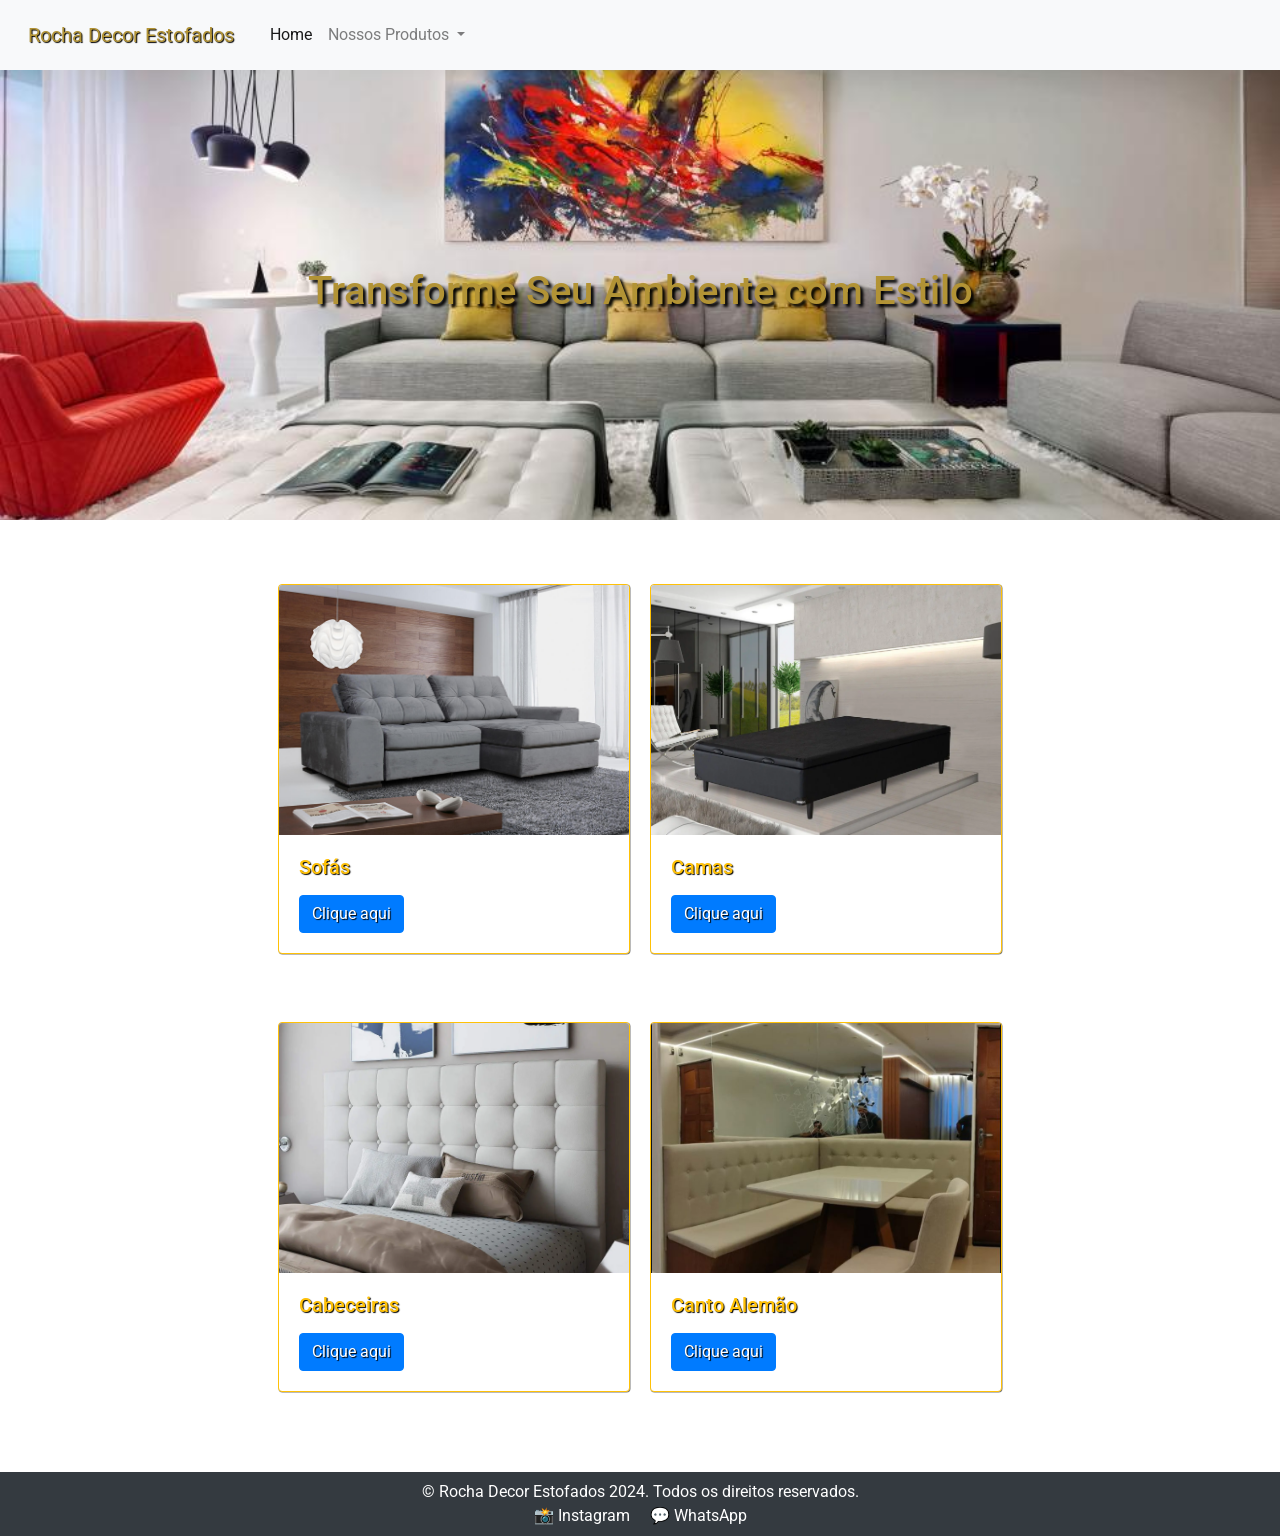
<file: index.html>
<!DOCTYPE html>
<html lang="en">
<head>
    <meta charset="UTF-8">
    <meta name="viewport" content="width=device-width, initial-scale=1.0">
    <title>Rocha Decor</title>
    <link href="https://fonts.googleapis.com/css2?family=Roboto:wght@400;700&display=swap" rel="stylesheet">
    <link rel="stylesheet" href="https://cdnjs.cloudflare.com/ajax/libs/font-awesome/6.0.0-beta3/css/all.min.css">
    <link rel="stylesheet" href="estilo/style1.css">
    <link rel="stylesheet" href="https://stackpath.bootstrapcdn.com/bootstrap/4.1.3/css/bootstrap.min.css" integrity="sha384-MCw98/SFnGE8fJT3GXwEOngsV7Zt27NXFoaoApmYm81iuXoPkFOJwJ8ERdknLPMO" crossorigin="anonymous">
    <link rel="shortcut icon" href="imagens/logo.jpg" type="image/x-icon">
</head>
<body>
    <nav class="navbar navbar-expand-lg navbar-light bg-light">
        <a class="navbar-brand" href="index.html" id="tituloo">Rocha Decor Estofados</a>
        <button class="navbar-toggler" type="button" data-toggle="collapse" data-target="#conteudoNavbarSuportado" aria-controls="conteudoNavbarSuportado" aria-expanded="false" aria-label="Alterna navegação">
        <span class="navbar-toggler-icon"></span>
        </button>
        <div class="collapse navbar-collapse" id="conteudoNavbarSuportado">
        <ul class="navbar-nav mr-auto">
            <li class="nav-item active">
            <a class="nav-link" href="index.html">Home <span class="sr-only">(página atual)</span></a>
            </li>
            <li class="nav-item dropdown">
            <a class="nav-link dropdown-toggle" href="#" id="navbarDropdown" role="button" data-toggle="dropdown" aria-haspopup="true" aria-expanded="false">
                Nossos Produtos
            </a>
            <div class="dropdown-menu" aria-labelledby="navbarDropdown">
                <a class="dropdown-item" href="paginasofa.html">Sofás</a>
                <a class="dropdown-item" href="paginacama.html">Camas</a>
                <a class="dropdown-item" href="paginacabececeira.html">Cabeceiras</a>
                <!--<a class="dropdown-item" href="cortinas.html">Cortinas</a> 
                <a class="dropdown-item" href="contato.html">Contato</a>
                <a class="dropdown-item" href="sobre.html">Sobre a Empresa</a>
                -->
                <a class="dropdown-item" href="paginacantoalemao.html">Canto Alemão</a>
                <div class="dropdown-divider"></div>
                <a class="dropdown-item" href="https://w.app/x1gLW2" target="_blank">WhatSapp</a>
                <a class="dropdown-item" href="https://www.instagram.com/rocha_decor_estofados?utm_source=ig_web_button_share_sheet&igsh=ZDNlZDc0MzIxNw==" target="_blank">Instagram</a>
            </div>
            </ul>
        </form>
    </div>
    </nav>

    <div class="hero" id="hero">
        <h2>Transforme Seu Ambiente com Estilo</h2>
    </div>

    <section id="products" class="products">
        

        <!--card 1-->
        <div class="d-flex flex-wrap justify-content-center align-items-center my-3" style="gap: 20px;">
                <div class="card border-warning text-warning" style="width: 22rem;">
                <img class="card-img-top" src="imagens/retratil1.jpg" alt="Imagem de capa do card">
                <div class="card-body">
                <h5 class="card-title">Sofás</h5>
                <p class="card-text"></p>
                <a href="paginasofa.html" class="btn btn-primary">Clique aqui</a>
            </div>
            </div>

            <!--card 2-->
            <div class="d-flex flex-wrap justify-content-center align-items-center my-3" style="gap: 20px;">
                <div class="card border-warning text-warning" style="width: 22rem;">
                    <img class="card-img-top" src="imagens/cama.webp" alt="Imagem de capa do card">
                    <div class="card-body">
                    <h5 class="card-title">Camas</h5>
                    <p class="card-text"></p>
                    <a href="paginacama.html" class="btn btn-primary">Clique aqui</a>
                    </div>
                </div>
                </div>

            <!--card 3-->
            <div class="d-flex flex-wrap justify-content-center align-items-center my-3" style="gap: 20px;">
                <div class="card border-warning text-warning" style="width: 22rem;">
                    <img class="card-img-top" src="imagens/cabeceira.webp" alt="Imagem de capa do card">
                    <div class="card-body">
                    <h5 class="card-title">Cabeceiras</h5>
                    <p class="card-text"></p>
                    <a href="paginacabececeira.html" class="btn btn-primary">Clique aqui</a>
                    </div>
                </div>

                <!--card 4-->
            <div class="d-flex flex-wrap justify-content-center align-items-center my-3" style="gap: 20px;">
                <div class="card border-warning text-warning" style="width: 22rem;">
                    <img class="card-img-top" src="imagens/cantoalemaobranco1.jpg" alt="Imagem de capa do card">
                    <div class="card-body">
                    <h5 class="card-title">Canto Alemão</h5>
                    <p class="card-text"></p>
                    <a href="paginacantoalemao.html" class="btn btn-primary">Clique aqui</a>
                    </div>
                </div>
</section>


<footer class="bg-dark text-white text-center py-2 mt-auto">
    <p class="mb-0">© Rocha Decor Estofados 2024. Todos os direitos reservados.</p>
    <div>
      <a href="https://www.instagram.com/rocha_decor_estofados?utm_source=ig_web_button_share_sheet&igsh=ZDNlZDc0MzIxNw==" target="_blank" class="text-white mx-2">📸 Instagram</a>
      <a href="https://w.app/x1gLW2" target="_blank" class="text-white mx-2">💬 WhatsApp</a>
    </div>
  </footer>
            

                  
                  
  <script src="https://cdn.jsdelivr.net/npm/bootstrap@5.3.0-alpha1/dist/js/bootstrap.bundle.min.js"></script>         

    <script src="https://code.jquery.com/jquery-3.3.1.slim.min.js" integrity="sha384-q8i/X+965DzO0rT7abK41JStQIAqVgRVzpbzo5smXKp4YfRvH+8abtTE1Pi6jizo" crossorigin="anonymous"></script>
<script src="https://cdnjs.cloudflare.com/ajax/libs/popper.js/1.14.3/umd/popper.min.js" integrity="sha384-ZMP7rVo3mIykV+2+9J3UJ46jBk0WLaUAdn689aCwoqbBJiSnjAK/l8WvCWPIPm49" crossorigin="anonymous"></script>
<script src="https://stackpath.bootstrapcdn.com/bootstrap/4.1.3/js/bootstrap.min.js" integrity="sha384-ChfqqxuZUCnJSK3+MXmPNIyE6ZbWh2IMqE241rYiqJxyMiZ6OW/JmZQ5stwEULTy" crossorigin="anonymous"></script> 
</body>
</html>
</file>
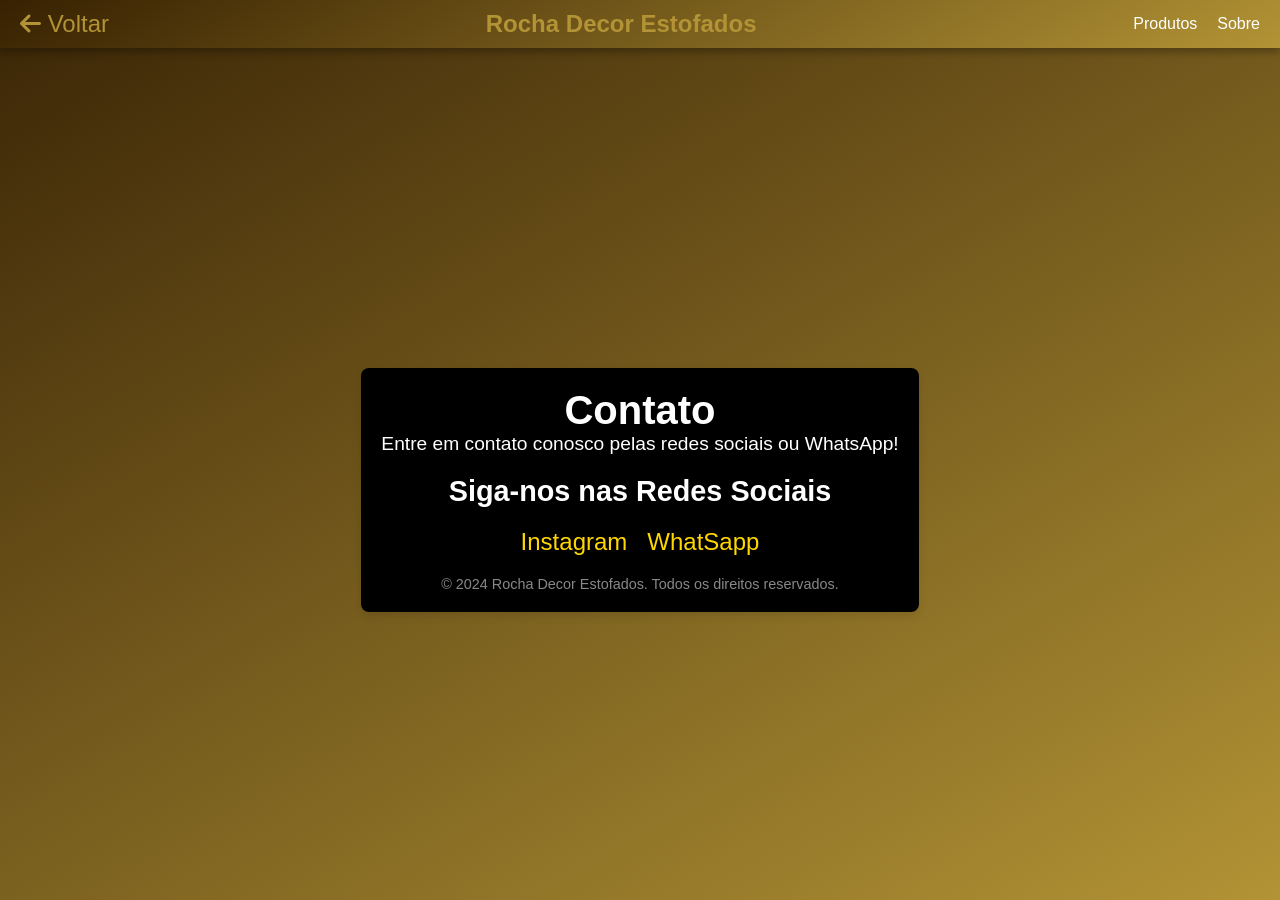
<file: contato.html>
<style> 
    * {
        margin: 0;
        padding: 0;
        box-sizing: border-box;
    }

    body {
        font-family: Arial, sans-serif;
        background: linear-gradient(150deg, #3a2506, #B29335);
        display: flex;
        justify-content: center;
        align-items: center;
        height: 100vh;
        color: #333;
    }
    header {
        background: linear-gradient(150deg, #372101, #B29335);
        color: #fff;
        padding: 10px 20px;
        display: flex;
        justify-content: space-between;
        align-items: center;
        position: fixed;
        top: 0;
        width: 100%;
        box-shadow: 0 4px 8px rgba(0, 0, 0, 0.3);
    }

    header .logo {
        font-size: 1.5rem;
        font-weight: bold;
        color:#b29335
    }

    header nav ul {
        list-style: none;
        display: flex;
        gap: 20px;
    }

    header nav ul li {
        display: inline;
    }

    header nav ul li a {
        text-decoration: none;
        color: #fff;
        font-size: 1rem;
        transition: color 0.3s;
    }

    header nav ul li a:hover {
        color: #372101; /* Cor dourada ao passar o mouse */
    }

    .container {
        max-width: 800px;
        margin: 80px auto 0; /* Espaço para o header fixo */
        background: #000000;
        padding: 20px;
        box-shadow: 0 4px 8px rgba(0, 0, 0, 0.1);
        border-radius: 8px;
    }

    .header {
        text-align: center;
        margin-bottom: 20px;
    }

    .header h1 {
        font-size: 2.5rem;
        color: #ffffff;
    }

    .header p {
        font-size: 1.2rem;
        color: #ffffff;
    }

    .content {
        text-align: center;
    }

    .content h2 {
        font-size: 1.8rem;
        margin-bottom: 10px;
        color: #ffffff;
    }

    .content p {
        margin-bottom: 15px;
        color: #ffffff;
    }

    .content .social-links {
        display: flex;
        justify-content: center;
        gap: 20px;
        margin-top: 20px;
    }

    .content .social-links a {
        text-decoration: none;
        font-size: 1.5rem;
        color: #FFD700;
        transition: transform 0.3s;
    }

    .content .social-links a:hover {
        transform: scale(1.2);
    }

    .footer {
        text-align: center;
        margin-top: 20px;
        font-size: 0.9rem;
        color: #888;
    }
</style>

<link href="https://cdnjs.cloudflare.com/ajax/libs/font-awesome/6.0.0-beta3/css/all.min.css" rel="stylesheet">
</head>
<body>
<header>
    <a href="index1.html" style="text-decoration: none; font-size: 1.5rem; color: #b29335;">
        <i class="fas fa-arrow-left"></i> Voltar
    </a>
    <div class="logo">Rocha Decor Estofados</div>
    <nav>
        <ul>
            <li><a href="index1.html">Produtos</a></li>
            <li><a href="sobre.html">Sobre</a></li>
        </ul>
    </nav>
</header>

<div class="container">
    <div class="header">
        <h1>Contato</h1>
        <p>Entre em contato conosco pelas redes sociais ou WhatsApp!</p>
    </div>

    <div class="content">
        <h2>Siga-nos nas Redes Sociais</h2>
        <div class="social-links">
            <a href="https://www.instagram.com/rocha_decor_estofados?utm_source=ig_web_button_share_sheet&igsh=ZDNlZDc0MzIxNw==" target="_blank">Instagram</a>
            <a href="https://wa.me/5543984168902" target="_blank">WhatSapp</a>
        </div>
    </div>

    <div class="footer">
        &copy; 2024 Rocha Decor Estofados. Todos os direitos reservados.
    </div>
</div>
</body>
</html>
</file>
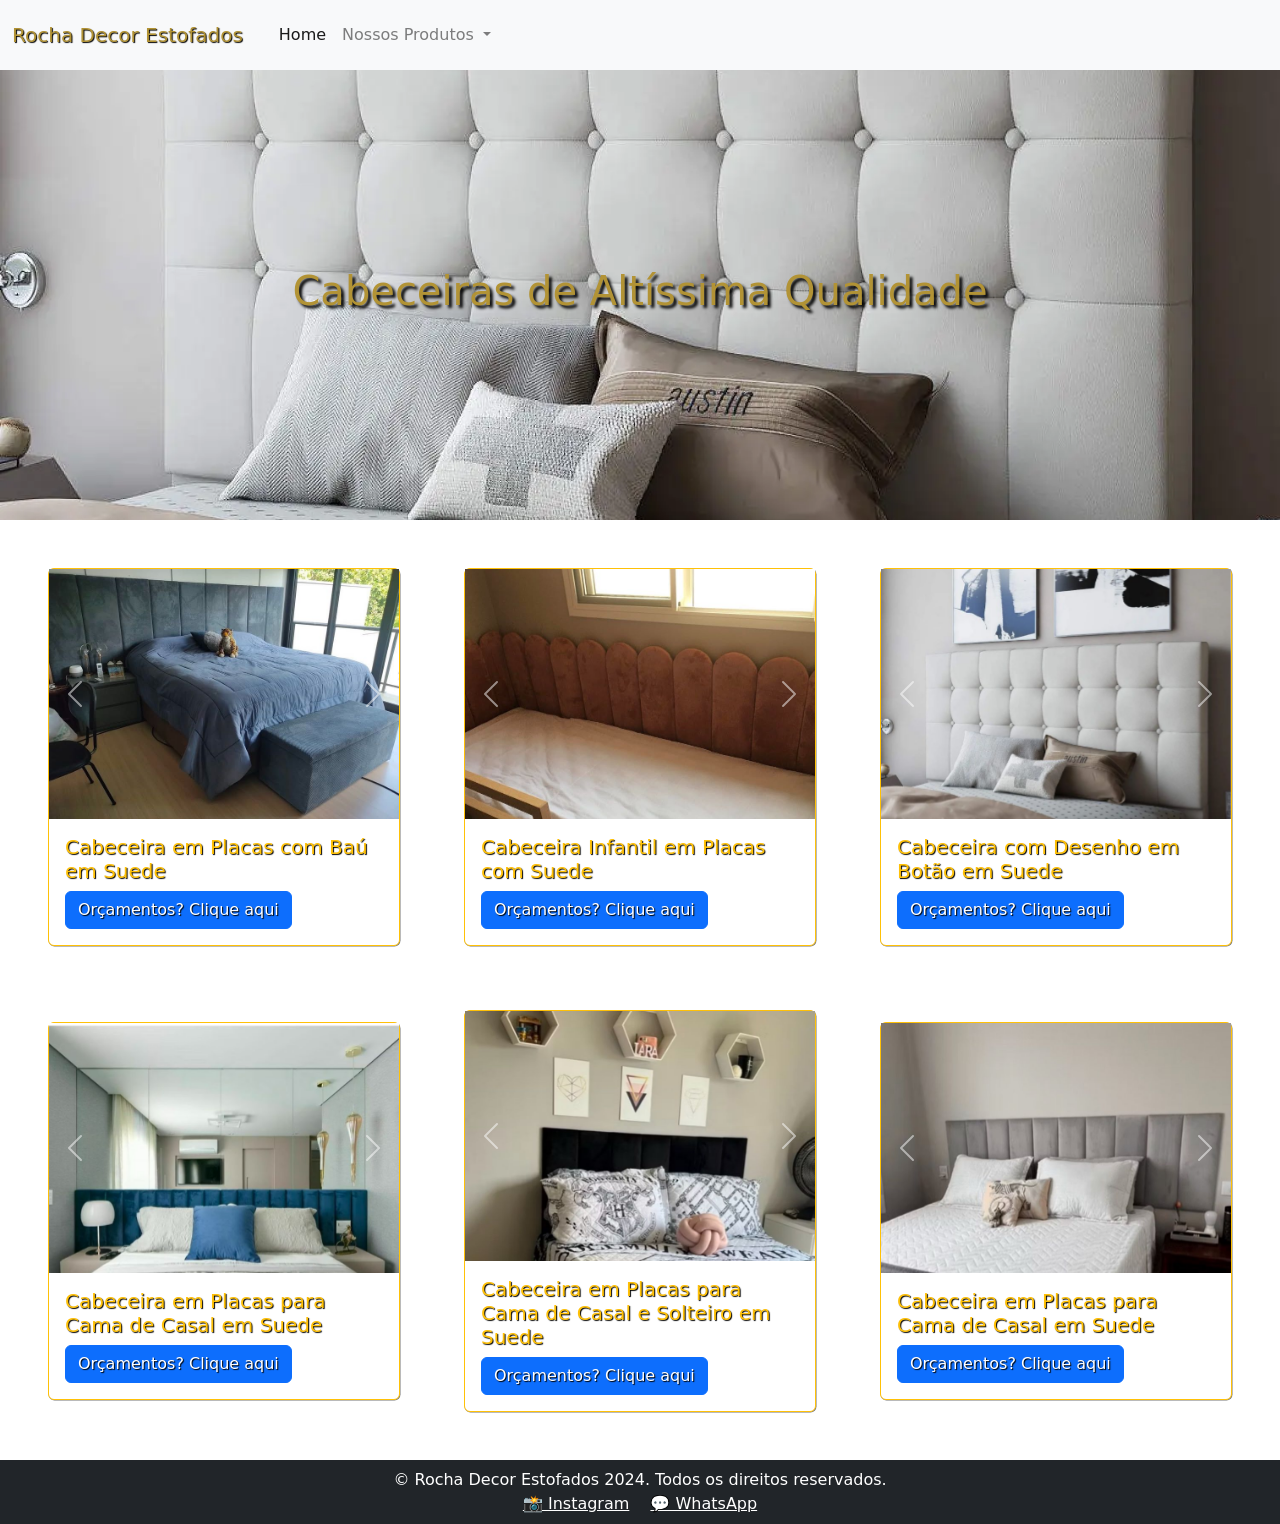
<file: paginacabececeira.html>
<!DOCTYPE html>
<html lang="en">
<head>
    <meta charset="UTF-8">
    <meta name="viewport" content="width=device-width, initial-scale=1.0">
    <title>Rocha Decor</title>
    <link href="https://fonts.googleapis.com/css2?family=Roboto:wght@400;700&display=swap" rel="stylesheet">
    <link rel="stylesheet" href="https://cdnjs.cloudflare.com/ajax/libs/font-awesome/6.0.0-beta3/css/all.min.css">
    <link rel="stylesheet" href="estilo/style1.css">
    <link rel="stylesheet" href="https://stackpath.bootstrapcdn.com/bootstrap/4.1.3/css/bootstrap.min.css" integrity="sha384-MCw98/SFnGE8fJT3GXwEOngsV7Zt27NXFoaoApmYm81iuXoPkFOJwJ8ERdknLPMO" crossorigin="anonymous">
    <link href="https://cdn.jsdelivr.net/npm/bootstrap@5.3.0/dist/css/bootstrap.min.css" rel="stylesheet">
    <link rel="shortcut icon" href="imagens/logo.jpg" type="image/x-icon">
<!-- Bootstrap JS -->
<script src="https://cdn.jsdelivr.net/npm/bootstrap@5.3.0/dist/js/bootstrap.bundle.min.js"></script>
</head>
<body>
    <nav class="navbar navbar-expand-lg navbar-light bg-light">
        <a class="navbar-brand" href="index.html" id="tituloo">Rocha Decor Estofados</a>
        <button class="navbar-toggler" type="button" data-toggle="collapse" data-target="#conteudoNavbarSuportado" aria-controls="conteudoNavbarSuportado" aria-expanded="false" aria-label="Alterna navegação">
        <span class="navbar-toggler-icon"></span>
        </button>
        <div class="collapse navbar-collapse" id="conteudoNavbarSuportado">
        <ul class="navbar-nav mr-auto">
            <li class="nav-item active">
            <a class="nav-link" href="index.html">Home <span class="sr-only">(página atual)</span></a>
            </li>
            <li class="nav-item dropdown">
            <a class="nav-link dropdown-toggle" href="#" id="navbarDropdown" role="button" data-toggle="dropdown" aria-haspopup="true" aria-expanded="false">
                Nossos Produtos
            </a>
            <div class="dropdown-menu" aria-labelledby="navbarDropdown">
              <a class="dropdown-item" href="paginasofa.html">Sofás</a>
              <a class="dropdown-item" href="paginacama.html">Camas</a>
              <a class="dropdown-item" href="paginacabececeira.html">Cabeceiras</a>
              <!--<a class="dropdown-item" href="cortinas.html">Cortinas</a> 
              <a class="dropdown-item" href="contato.html">Contato</a>
              <a class="dropdown-item" href="sobre.html">Sobre a Empresa</a>
              -->
              <a class="dropdown-item" href="paginacantoalemao.html">Canto Alemão</a>
                <div class="dropdown-divider"></div>
                <a class="dropdown-item" href="https://w.app/x1gLW2" target="_blank">WhatSapp</a>
                <a class="dropdown-item" href="https://www.instagram.com/rocha_decor_estofados?utm_source=ig_web_button_share_sheet&igsh=ZDNlZDc0MzIxNw==" target="_blank">Instagram</a>
            </div>
            </ul>
        </form>
    </div>
    </nav>

    <div class="hero" id="hero3">
        <h2>Cabeceiras de Altíssima Qualidade</h2>
    </div>

    <section id="products" class="products">
  

      <!-- Card 1 -->


      <div class="d-flex flex-wrap justify-content-center align-items-center my-3" style="gap: 20px;">
        <div class="card border-warning text-warning" style="width: 22rem;">
          <!-- Carousel Único -->
          <div id="carouselExample1" class="carousel slide" data-bs-ride="carousel">
            <div class="carousel-inner">
              <div class="carousel-item active">
                <img src="imagens/cabeceiraebauazul1.jpg" class="d-block w-100" alt="Sofá 1">
              </div>
              <div class="carousel-item">
                <img src="imagens/cabeceiraebauazul2.jpg" class="d-block w-100" alt="Sofá 2">
              </div>
            </div>
            <button class="carousel-control-prev" type="button" data-bs-target="#carouselExample1" data-bs-slide="prev">
              <span class="carousel-control-prev-icon" aria-hidden="true"></span>
              <span class="visually-hidden">Anterior</span>
            </button>
            <button class="carousel-control-next" type="button" data-bs-target="#carouselExample1" data-bs-slide="next">
              <span class="carousel-control-next-icon" aria-hidden="true"></span>
              <span class="visually-hidden">Próximo</span>
            </button>
          </div>
          <div class="card-body">
            <h5 class="card-title">Cabeceira em Placas com Baú em Suede</h5>
            <a href="https://w.app/x1gLW2" class="btn btn-primary" target="_blank">Orçamentos? Clique aqui</a>
          </div>
        </div>
      </div>
      

      <!-- Card 2 -->

<div class="d-flex flex-wrap justify-content-center align-items-center my-3" style="gap: 20px;">
  <div class="card border-warning text-warning" style="width: 22rem;">
    <!-- Carousel Único -->
    <div id="carouselExample2" class="carousel slide" data-bs-ride="carousel">
      <div class="carousel-inner">
        <div class="carousel-item active">
          <img src="imagens/cabeceirarosa1.jpg" class="d-block w-100" alt="Sofá 1">
        </div>
        <div class="carousel-item">
          <img src="imagens/cabeceirarosa2.jpg" class="d-block w-100" alt="Sofá 2">
        </div>
        <div class="carousel-item">
          <img src="imagens/cabeceirarosa3.jpg" class="d-block w-100" alt="Sofá 3">
        </div>
      </div>
      <button class="carousel-control-prev" type="button" data-bs-target="#carouselExample2" data-bs-slide="prev">
        <span class="carousel-control-prev-icon" aria-hidden="true"></span>
        <span class="visually-hidden">Anterior</span>
      </button>
      <button class="carousel-control-next" type="button" data-bs-target="#carouselExample2" data-bs-slide="next">
        <span class="carousel-control-next-icon" aria-hidden="true"></span>
        <span class="visually-hidden">Próximo</span>
      </button>
    </div>
    <div class="card-body">
      <h5 class="card-title">Cabeceira Infantil em Placas com Suede</h5>
      <a href="https://w.app/x1gLW2" class="btn btn-primary" target="_blank">Orçamentos? Clique aqui</a>
    </div>
  </div>
</div>



<!-- Card 3 -->

<div class="d-flex flex-wrap justify-content-center align-items-center my-3" style="gap: 20px;">
  <div class="card border-warning text-warning" style="width: 22rem;">
    <!-- Carrossel Único -->
    <div id="carouselExample3" class="carousel slide" data-bs-ride="carousel">
      <div class="carousel-inner">
        <div class="carousel-item active">
          <img src="imagens/cabeceiraa.jpg" class="d-block w-100" alt="Sofá 1">
        </div>
      </div>
      <button class="carousel-control-prev" type="button" data-bs-target="#carouselExample3" data-bs-slide="prev">
        <span class="carousel-control-prev-icon" aria-hidden="true"></span>
        <span class="visually-hidden">Anterior</span>
      </button>
      <button class="carousel-control-next" type="button" data-bs-target="#carouselExample3" data-bs-slide="next">
        <span class="carousel-control-next-icon" aria-hidden="true"></span>
        <span class="visually-hidden">Próximo</span>
      </button>
    </div>
    <div class="card-body">
      <h5 class="card-title">Cabeceira com Desenho em Botão em Suede</h5>
      <a href="https://w.app/x1gLW2" class="btn btn-primary" target="_blank">Orçamentos? Clique aqui</a>
    </div>
  </div>
</div>


<!-- Card 4 -->

<div class="d-flex flex-wrap justify-content-center align-items-center my-3" style="gap: 20px;">
  <div class="card border-warning text-warning" style="width: 22rem;">
    <!-- Carrossel Único -->
    <div id="carouselExample4" class="carousel slide" data-bs-ride="carousel">
      <div class="carousel-inner">
        <div class="carousel-item active">
          <img src="imagens/cabececeiraplacasazul1.jpg" class="d-block w-100" alt="Sofá 1">
        </div>
      </div>
      <button class="carousel-control-prev" type="button" data-bs-target="#carouselExample4" data-bs-slide="prev">
        <span class="carousel-control-prev-icon" aria-hidden="true"></span>
        <span class="visually-hidden">Anterior</span>
      </button>
      <button class="carousel-control-next" type="button" data-bs-target="#carouselExample4" data-bs-slide="next">
        <span class="carousel-control-next-icon" aria-hidden="true"></span>
        <span class="visually-hidden">Próximo</span>
      </button>
    </div>
    <div class="card-body">
      <h5 class="card-title">Cabeceira em Placas para Cama de Casal em Suede</h5>
      <a href="https://w.app/x1gLW2" class="btn btn-primary" target="_blank">Orçamentos? Clique aqui</a>
    </div>
  </div>
</div>



<!-- Card 5 -->

<div class="d-flex flex-wrap justify-content-center align-items-center my-3" style="gap: 20px;">
  <div class="card border-warning text-warning" style="width: 22rem;">
    <!-- Carrossel Único -->
    <div id="carouselExample5" class="carousel slide" data-bs-ride="carousel">
      <div class="carousel-inner">
        <div class="carousel-item active">
          <img src="imagens/cabececeiraplacaspreto1.jpg" class="d-block w-100" alt="Sofá 1">
        </div>
      </div>
      <button class="carousel-control-prev" type="button" data-bs-target="#carouselExample5" data-bs-slide="prev">
        <span class="carousel-control-prev-icon" aria-hidden="true"></span>
        <span class="visually-hidden">Anterior</span>
      </button>
      <button class="carousel-control-next" type="button" data-bs-target="#carouselExample5" data-bs-slide="next">
        <span class="carousel-control-next-icon" aria-hidden="true"></span>
        <span class="visually-hidden">Próximo</span>
      </button>
    </div>
    <div class="card-body">
      <h5 class="card-title">Cabeceira em Placas para Cama de Casal e Solteiro em Suede</h5>
      <a href="https://w.app/x1gLW2" class="btn btn-primary" target="_blank">Orçamentos? Clique aqui</a>
    </div>
  </div>
</div>

<!-- Card 6 -->

<div class="d-flex flex-wrap justify-content-center align-items-center my-3" style="gap: 20px;">
  <div class="card border-warning text-warning" style="width: 22rem;">
    <!-- Carrossel Único -->
    <div id="carouselExample6" class="carousel slide" data-bs-ride="carousel">
      <div class="carousel-inner">
        <div class="carousel-item active">
          <img src="imagens/cabeceiraplacascinza1.jpg" class="d-block w-100" alt="Sofá 1">
        </div>
      </div>
      <button class="carousel-control-prev" type="button" data-bs-target="#carouselExample6" data-bs-slide="prev">
        <span class="carousel-control-prev-icon" aria-hidden="true"></span>
        <span class="visually-hidden">Anterior</span>
      </button>
      <button class="carousel-control-next" type="button" data-bs-target="#carouselExample6" data-bs-slide="next">
        <span class="carousel-control-next-icon" aria-hidden="true"></span>
        <span class="visually-hidden">Próximo</span>
      </button>
    </div>
    <div class="card-body">
      <h5 class="card-title">Cabeceira em Placas para Cama de Casal em Suede</h5>
      <a href="https://w.app/x1gLW2" class="btn btn-primary" target="_blank">Orçamentos? Clique aqui</a>
    </div>
  </div>
</div>


</section>

<footer class="bg-dark text-white text-center py-2 mt-auto">
  <p class="mb-0">© Rocha Decor Estofados 2024. Todos os direitos reservados.</p>
  <div>
    <a href="https://www.instagram.com/rocha_decor_estofados?utm_source=ig_web_button_share_sheet&igsh=ZDNlZDc0MzIxNw==" target="_blank" class="text-white mx-2">📸 Instagram</a>
    <a href="https://w.app/x1gLW2" target="_blank" class="text-white mx-2">💬 WhatsApp</a>
  </div>
</footer>





    <script src="https://code.jquery.com/jquery-3.3.1.slim.min.js" integrity="sha384-q8i/X+965DzO0rT7abK41JStQIAqVgRVzpbzo5smXKp4YfRvH+8abtTE1Pi6jizo" crossorigin="anonymous"></script>
<script src="https://cdnjs.cloudflare.com/ajax/libs/popper.js/1.14.3/umd/popper.min.js" integrity="sha384-ZMP7rVo3mIykV+2+9J3UJ46jBk0WLaUAdn689aCwoqbBJiSnjAK/l8WvCWPIPm49" crossorigin="anonymous"></script>
<script src="https://stackpath.bootstrapcdn.com/bootstrap/4.1.3/js/bootstrap.min.js" integrity="sha384-ChfqqxuZUCnJSK3+MXmPNIyE6ZbWh2IMqE241rYiqJxyMiZ6OW/JmZQ5stwEULTy" crossorigin="anonymous"></script> 
<script src="https://cdn.jsdelivr.net/npm/bootstrap@5.3.0/dist/js/bootstrap.bundle.min.js"></script>
</body>
</html>
</file>
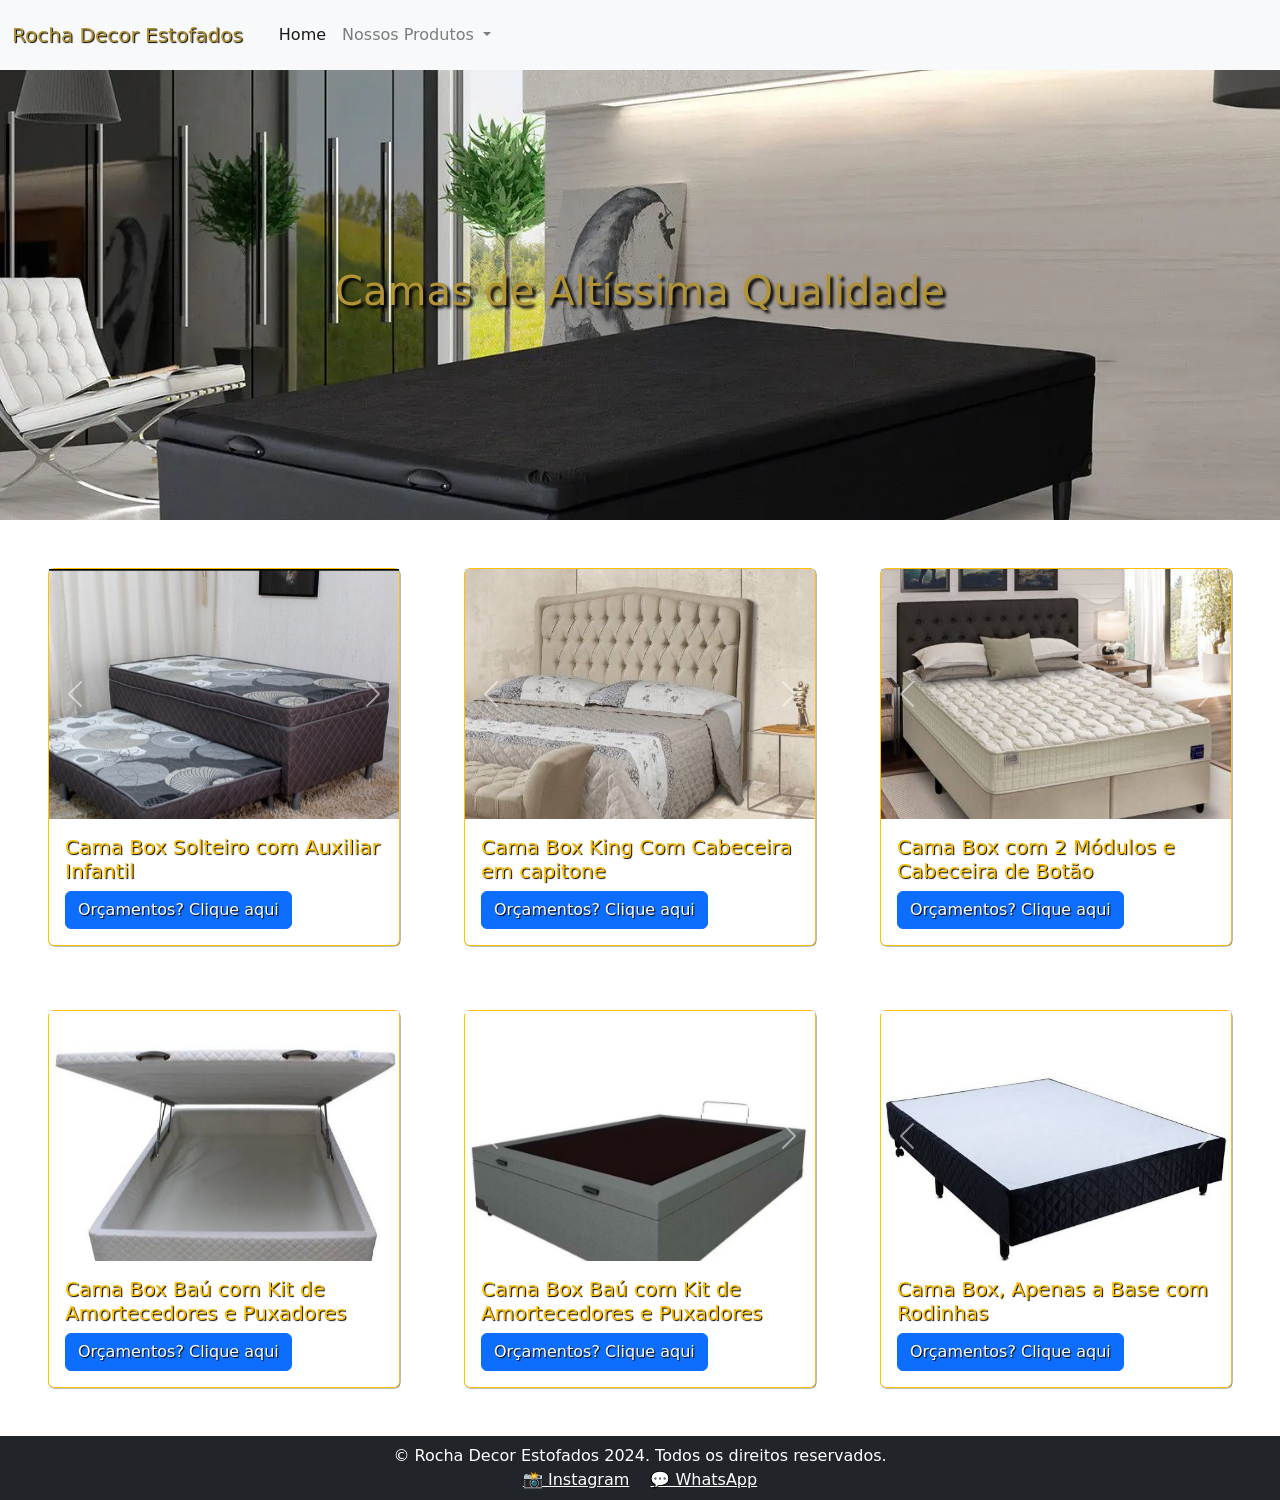
<file: paginacama.html>
<!DOCTYPE html>
<html lang="en">
<head>
    <meta charset="UTF-8">
    <meta name="viewport" content="width=device-width, initial-scale=1.0">
    <title>Rocha Decor</title>
    <link rel="shortcut icon" href="imagens/logo.jpg" type="image/x-icon">
    <link href="https://fonts.googleapis.com/css2?family=Roboto:wght@400;700&display=swap" rel="stylesheet">
    <link rel="stylesheet" href="https://cdnjs.cloudflare.com/ajax/libs/font-awesome/6.0.0-beta3/css/all.min.css">
    <link rel="stylesheet" href="estilo/style1.css">
    <link rel="stylesheet" href="https://stackpath.bootstrapcdn.com/bootstrap/4.1.3/css/bootstrap.min.css" integrity="sha384-MCw98/SFnGE8fJT3GXwEOngsV7Zt27NXFoaoApmYm81iuXoPkFOJwJ8ERdknLPMO" crossorigin="anonymous">
    <link href="https://cdn.jsdelivr.net/npm/bootstrap@5.3.0/dist/css/bootstrap.min.css" rel="stylesheet">
<!-- Bootstrap JS -->
<script src="https://cdn.jsdelivr.net/npm/bootstrap@5.3.0/dist/js/bootstrap.bundle.min.js"></script>
</head>
<body>
    <nav class="navbar navbar-expand-lg navbar-light bg-light">
        <a class="navbar-brand" href="index.html" id="tituloo">Rocha Decor Estofados</a>
        <button class="navbar-toggler" type="button" data-toggle="collapse" data-target="#conteudoNavbarSuportado" aria-controls="conteudoNavbarSuportado" aria-expanded="false" aria-label="Alterna navegação">
        <span class="navbar-toggler-icon"></span>
        </button>
        <div class="collapse navbar-collapse" id="conteudoNavbarSuportado">
        <ul class="navbar-nav mr-auto">
            <li class="nav-item active">
            <a class="nav-link" href="index.html">Home <span class="sr-only">(página atual)</span></a>
            </li>
            <li class="nav-item dropdown">
            <a class="nav-link dropdown-toggle" href="#" id="navbarDropdown" role="button" data-toggle="dropdown" aria-haspopup="true" aria-expanded="false">
                Nossos Produtos
            </a>
            <div class="dropdown-menu" aria-labelledby="navbarDropdown">
              <a class="dropdown-item" href="paginasofa.html">Sofás</a>
              <a class="dropdown-item" href="paginacama.html">Camas</a>
              <a class="dropdown-item" href="paginacabececeira.html">Cabeceiras</a>
              <!--<a class="dropdown-item" href="cortinas.html">Cortinas</a> 
              <a class="dropdown-item" href="contato.html">Contato</a>
              <a class="dropdown-item" href="sobre.html">Sobre a Empresa</a>
              -->
              <a class="dropdown-item" href="paginacantoalemao.html">Canto Alemão</a>
                <div class="dropdown-divider"></div>
                <a class="dropdown-item" href="https://w.app/x1gLW2" target="_blank">WhatSapp</a>
                <a class="dropdown-item" href="https://www.instagram.com/rocha_decor_estofados?utm_source=ig_web_button_share_sheet&igsh=ZDNlZDc0MzIxNw==" target="_blank">Instagram</a>
            </div>
            </ul>
        </form>
    </div>
    </nav>

    <div class="hero" id="hero2">
        <h2>Camas de Altíssima Qualidade</h2>
    </div>

    <section id="products" class="products">

      <div class="d-flex flex-wrap justify-content-center align-items-center my-3" style="gap: 20px;">
        <div class="card border-warning text-warning" style="width: 22rem;">
          <!-- Carousel Único -->
          <div id="carouselExample1" class="carousel slide" data-bs-ride="carousel">
            <div class="carousel-inner">
              <div class="carousel-item active">
                <img src="imagens/camaboxsolteirocomauxiliar.jpg" class="d-block w-100" alt="Sofá 1">
              </div>
            </div>
            <button class="carousel-control-prev" type="button" data-bs-target="#carouselExample1" data-bs-slide="prev">
              <span class="carousel-control-prev-icon" aria-hidden="true"></span>
              <span class="visually-hidden">Anterior</span>
            </button>
            <button class="carousel-control-next" type="button" data-bs-target="#carouselExample1" data-bs-slide="next">
              <span class="carousel-control-next-icon" aria-hidden="true"></span>
              <span class="visually-hidden">Próximo</span>
            </button>
          </div>
          <div class="card-body">
            <h5 class="card-title">Cama Box Solteiro com Auxiliar Infantil</h5>
            <a href="https://w.app/x1gLW2" class="btn btn-primary" target="_blank">Orçamentos? Clique aqui</a>
          </div>
        </div>
      </div>
      


<div class="d-flex flex-wrap justify-content-center align-items-center my-3" style="gap: 20px;">
  <div class="card border-warning text-warning" style="width: 22rem;">
    <!-- Carousel Único -->
    <div id="carouselExample2" class="carousel slide" data-bs-ride="carousel">
      <div class="carousel-inner">
        <div class="carousel-item active">
          <img src="imagens/camacapitone1.jpg" class="d-block w-100" alt="Sofá 1">
        </div>
      </div>
      <button class="carousel-control-prev" type="button" data-bs-target="#carouselExample2" data-bs-slide="prev">
        <span class="carousel-control-prev-icon" aria-hidden="true"></span>
        <span class="visually-hidden">Anterior</span>
      </button>
      <button class="carousel-control-next" type="button" data-bs-target="#carouselExample2" data-bs-slide="next">
        <span class="carousel-control-next-icon" aria-hidden="true"></span>
        <span class="visually-hidden">Próximo</span>
      </button>
    </div>
    <div class="card-body">
      <h5 class="card-title">Cama Box King Com Cabeceira em capitone</h5>
      <a href="https://w.app/x1gLW2" class="btn btn-primary" target="_blank">Orçamentos? Clique aqui</a>
    </div>
  </div>
</div>



<div class="d-flex flex-wrap justify-content-center align-items-center my-3" style="gap: 20px;">
  <div class="card border-warning text-warning" style="width: 22rem;">
    <!-- Carrossel Único -->
    <div id="carouselExample3" class="carousel slide" data-bs-ride="carousel">
      <div class="carousel-inner">
        <div class="carousel-item active">
          <img src="imagens/camabox2modulos1.jpg" class="d-block w-100" alt="Sofá 1">
        </div>
      </div>
      <button class="carousel-control-prev" type="button" data-bs-target="#carouselExample3" data-bs-slide="prev">
        <span class="carousel-control-prev-icon" aria-hidden="true"></span>
        <span class="visually-hidden">Anterior</span>
      </button>
      <button class="carousel-control-next" type="button" data-bs-target="#carouselExample3" data-bs-slide="next">
        <span class="carousel-control-next-icon" aria-hidden="true"></span>
        <span class="visually-hidden">Próximo</span>
      </button>
    </div>
    <div class="card-body">
      <h5 class="card-title">Cama Box com 2 Módulos e Cabeceira de Botão</h5>
      <a href="https://w.app/x1gLW2" class="btn btn-primary" target="_blank">Orçamentos? Clique aqui</a>
    </div>
  </div>
</div>

<!-- quarto card -->

<div class="d-flex flex-wrap justify-content-center align-items-center my-3" style="gap: 20px;">
  <div class="card border-warning text-warning" style="width: 22rem;">
    <!-- Carrossel Único -->
    <div id="carouselExample4" class="carousel slide" data-bs-ride="carousel">
      <div class="carousel-inner">
        <div class="carousel-item active">
          <img src="imagens/camaboxbauaberta1.jpg" class="d-block w-100" alt="Sofá 1">
        </div>
      </div>
      <button class="carousel-control-prev" type="button" data-bs-target="#carouselExample4" data-bs-slide="prev">
        <span class="carousel-control-prev-icon" aria-hidden="true"></span>
        <span class="visually-hidden">Anterior</span>
      </button>
      <button class="carousel-control-next" type="button" data-bs-target="#carouselExample4" data-bs-slide="next">
        <span class="carousel-control-next-icon" aria-hidden="true"></span>
        <span class="visually-hidden">Próximo</span>
      </button>
    </div>
    <div class="card-body">
      <h5 class="card-title">Cama Box Baú com Kit de Amortecedores e Puxadores</h5>
      <a href="https://w.app/x1gLW2" class="btn btn-primary" target="_blank">Orçamentos? Clique aqui</a>
    </div>
  </div>
</div>



<!-- quinto card -->

<div class="d-flex flex-wrap justify-content-center align-items-center my-3" style="gap: 20px;">
  <div class="card border-warning text-warning" style="width: 22rem;">
    <!-- Carrossel Único -->
    <div id="carouselExample5" class="carousel slide" data-bs-ride="carousel">
      <div class="carousel-inner">
        <div class="carousel-item active">
          <img src="imagens/camaboxnova.jpg" class="d-block w-100" alt="Sofá 1">
        </div>
      </div>
      <button class="carousel-control-prev" type="button" data-bs-target="#carouselExample5" data-bs-slide="prev">
        <span class="carousel-control-prev-icon" aria-hidden="true"></span>
        <span class="visually-hidden">Anterior</span>
      </button>
      <button class="carousel-control-next" type="button" data-bs-target="#carouselExample5" data-bs-slide="next">
        <span class="carousel-control-next-icon" aria-hidden="true"></span>
        <span class="visually-hidden">Próximo</span>
      </button>
    </div>
    <div class="card-body">
      <h5 class="card-title">Cama Box Baú com Kit de Amortecedores e Puxadores</h5>
      <a href="https://w.app/x1gLW2" class="btn btn-primary" target="_blank">Orçamentos? Clique aqui</a>
    </div>
  </div>
</div>


<!-- sexto card -->

<div class="d-flex flex-wrap justify-content-center align-items-center my-3" style="gap: 20px;">
  <div class="card border-warning text-warning" style="width: 22rem;">
    <!-- Carrossel Único -->
    <div id="carouselExample6" class="carousel slide" data-bs-ride="carousel">
      <div class="carousel-inner">
        <div class="carousel-item active">
          <img src="imagens/camaboxlisa1.jpg" class="d-block w-100" alt="Sofá 1">
        </div>
      </div>
      <button class="carousel-control-prev" type="button" data-bs-target="#carouselExample6" data-bs-slide="prev">
        <span class="carousel-control-prev-icon" aria-hidden="true"></span>
        <span class="visually-hidden">Anterior</span>
      </button>
      <button class="carousel-control-next" type="button" data-bs-target="#carouselExample6" data-bs-slide="next">
        <span class="carousel-control-next-icon" aria-hidden="true"></span>
        <span class="visually-hidden">Próximo</span>
      </button>
    </div>
    <div class="card-body">
      <h5 class="card-title">Cama Box, Apenas a Base com Rodinhas</h5>
      <a href="https://w.app/x1gLW2" class="btn btn-primary" target="_blank">Orçamentos? Clique aqui</a>
    </div>
  </div>

</section>

<footer class="bg-dark text-white text-center py-2 mt-auto">
  <p class="mb-0">© Rocha Decor Estofados 2024. Todos os direitos reservados.</p>
  <div>
    <a href="https://www.instagram.com/rocha_decor_estofados?utm_source=ig_web_button_share_sheet&igsh=ZDNlZDc0MzIxNw==" target="_blank" class="text-white mx-2">📸 Instagram</a>
    <a href="https://w.app/x1gLW2" target="_blank" class="text-white mx-2">💬 WhatsApp</a>
  </div>
</footer>




    <script src="https://code.jquery.com/jquery-3.3.1.slim.min.js" integrity="sha384-q8i/X+965DzO0rT7abK41JStQIAqVgRVzpbzo5smXKp4YfRvH+8abtTE1Pi6jizo" crossorigin="anonymous"></script>
<script src="https://cdnjs.cloudflare.com/ajax/libs/popper.js/1.14.3/umd/popper.min.js" integrity="sha384-ZMP7rVo3mIykV+2+9J3UJ46jBk0WLaUAdn689aCwoqbBJiSnjAK/l8WvCWPIPm49" crossorigin="anonymous"></script>
<script src="https://stackpath.bootstrapcdn.com/bootstrap/4.1.3/js/bootstrap.min.js" integrity="sha384-ChfqqxuZUCnJSK3+MXmPNIyE6ZbWh2IMqE241rYiqJxyMiZ6OW/JmZQ5stwEULTy" crossorigin="anonymous"></script> 
<script src="https://cdn.jsdelivr.net/npm/bootstrap@5.3.0/dist/js/bootstrap.bundle.min.js"></script>
</body>
</html>
</file>
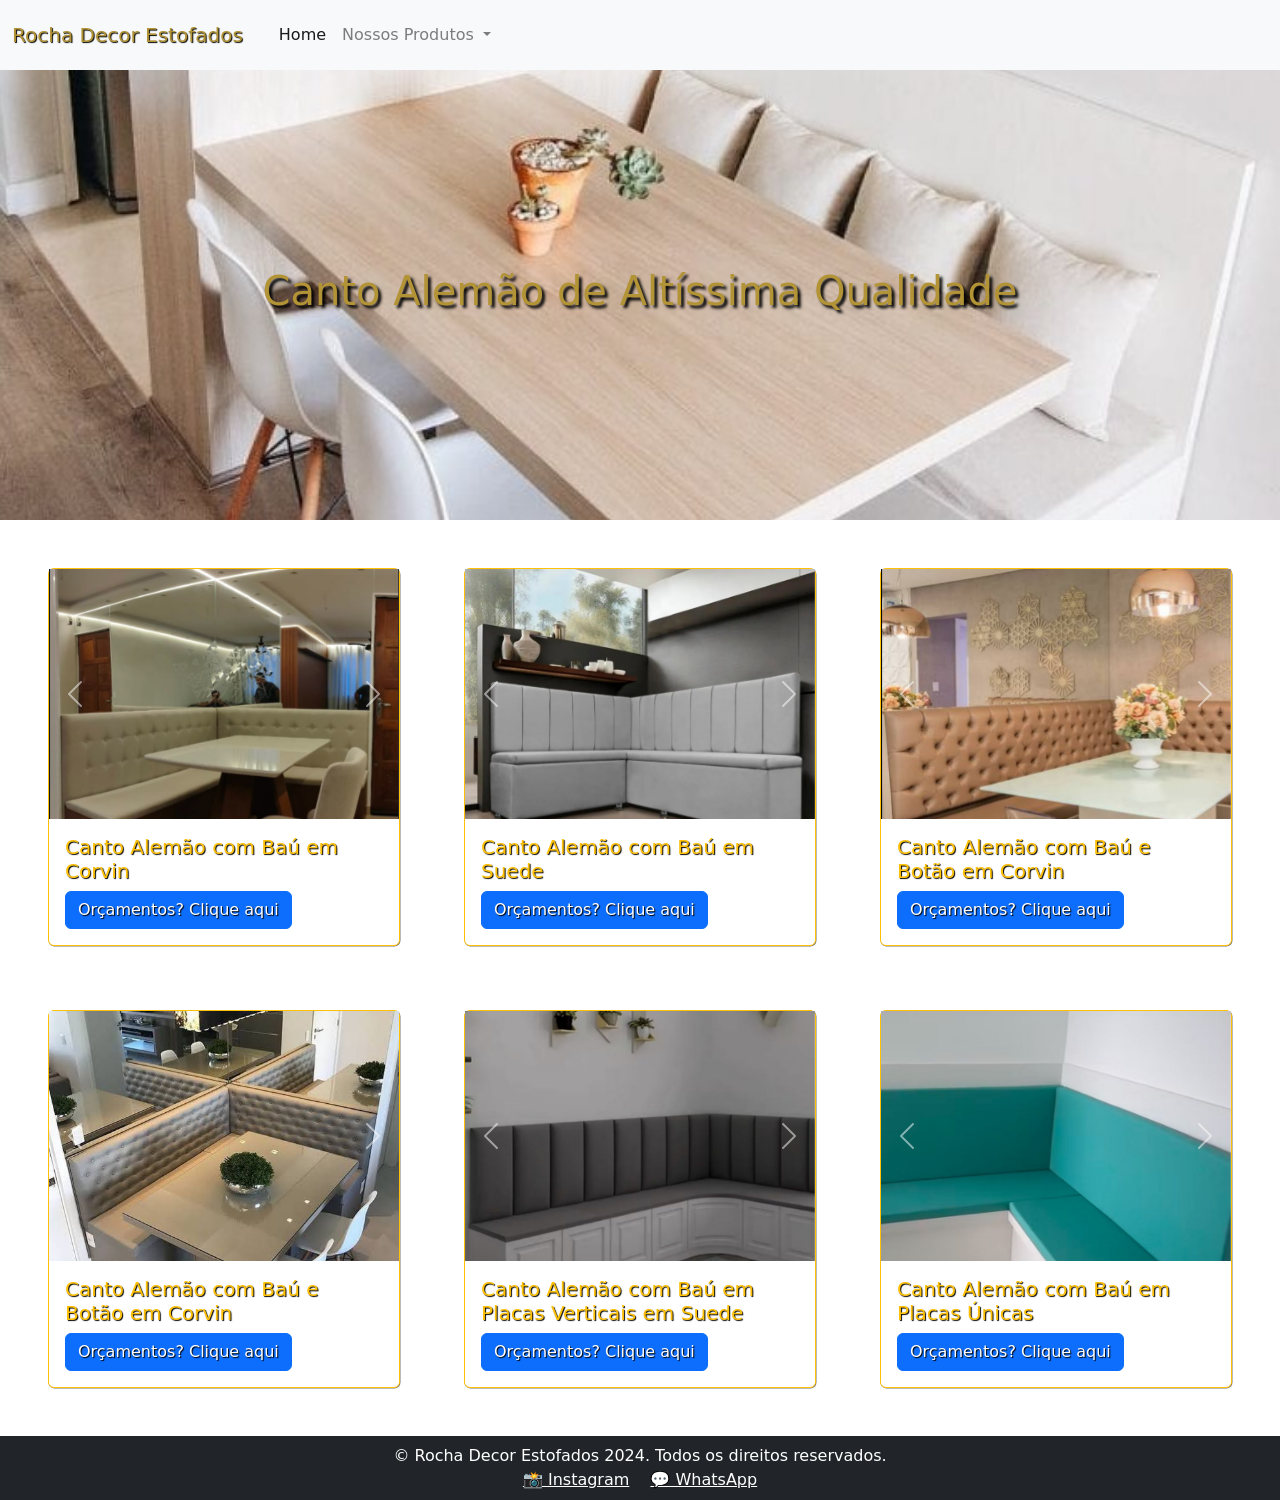
<file: paginacantoalemao.html>
<!DOCTYPE html>
<html lang="en">
<head>
    <meta charset="UTF-8">
    <meta name="viewport" content="width=device-width, initial-scale=1.0">
    <title>Rocha Decor</title>
    <link href="https://fonts.googleapis.com/css2?family=Roboto:wght@400;700&display=swap" rel="stylesheet">
    <link rel="stylesheet" href="https://cdnjs.cloudflare.com/ajax/libs/font-awesome/6.0.0-beta3/css/all.min.css">
    <link rel="stylesheet" href="estilo/style1.css">
    <link rel="stylesheet" href="https://stackpath.bootstrapcdn.com/bootstrap/4.1.3/css/bootstrap.min.css" integrity="sha384-MCw98/SFnGE8fJT3GXwEOngsV7Zt27NXFoaoApmYm81iuXoPkFOJwJ8ERdknLPMO" crossorigin="anonymous">
    <link href="https://cdn.jsdelivr.net/npm/bootstrap@5.3.0/dist/css/bootstrap.min.css" rel="stylesheet">
    <link rel="shortcut icon" href="imagens/logo.jpg" type="image/x-icon">
<!-- Bootstrap JS -->
<script src="https://cdn.jsdelivr.net/npm/bootstrap@5.3.0/dist/js/bootstrap.bundle.min.js"></script>
</head>
<body>
    <nav class="navbar navbar-expand-lg navbar-light bg-light">
        <a class="navbar-brand" href="index.html" id="tituloo">Rocha Decor Estofados</a>
        <button class="navbar-toggler" type="button" data-toggle="collapse" data-target="#conteudoNavbarSuportado" aria-controls="conteudoNavbarSuportado" aria-expanded="false" aria-label="Alterna navegação">
        <span class="navbar-toggler-icon"></span>
        </button>
        <div class="collapse navbar-collapse" id="conteudoNavbarSuportado">
        <ul class="navbar-nav mr-auto">
            <li class="nav-item active">
            <a class="nav-link" href="index.html">Home <span class="sr-only">(página atual)</span></a>
            </li>
            <li class="nav-item dropdown">
            <a class="nav-link dropdown-toggle" href="#" id="navbarDropdown" role="button" data-toggle="dropdown" aria-haspopup="true" aria-expanded="false">
                Nossos Produtos
            </a>
            <div class="dropdown-menu" aria-labelledby="navbarDropdown">
              <a class="dropdown-item" href="paginasofa.html">Sofás</a>
              <a class="dropdown-item" href="paginacama.html">Camas</a>
              <a class="dropdown-item" href="paginacabececeira.html">Cabeceiras</a>
              <!--<a class="dropdown-item" href="cortinas.html">Cortinas</a> 
              <a class="dropdown-item" href="contato.html">Contato</a>
              <a class="dropdown-item" href="sobre.html">Sobre a Empresa</a>
              -->
              <a class="dropdown-item" href="paginacantoalemao.html">Canto Alemão</a>
                <div class="dropdown-divider"></div>
                <a class="dropdown-item" href="https://w.app/x1gLW2" target="_blank">WhatSapp</a>
                <a class="dropdown-item" href="https://www.instagram.com/rocha_decor_estofados?utm_source=ig_web_button_share_sheet&igsh=ZDNlZDc0MzIxNw==" target="_blank">Instagram</a>
            </div>
            </ul>
        </form>
    </div>
    </nav>

    <div class="hero" id="hero4">
        <h2>Canto Alemão de Altíssima Qualidade</h2>
    </div>

    <section id="products" class="products">


          <!-- Card 1 -->
  
      <div class="d-flex flex-wrap justify-content-center align-items-center my-3" style="gap: 20px;">
        <div class="card border-warning text-warning" style="width: 22rem;">
          <!-- Carousel Único -->
          <div id="carouselExample1" class="carousel slide" data-bs-ride="carousel">
            <div class="carousel-inner">
              <div class="carousel-item active">
                <img src="imagens/cantoalemaobranco1.jpg" class="d-block w-100" alt="Sofá 1">
              </div>
              <div class="carousel-item">
                <img src="imagens/cantoalemaobranco2.jpg" class="d-block w-100" alt="Sofá 2">
              </div>
            </div>
            <button class="carousel-control-prev" type="button" data-bs-target="#carouselExample1" data-bs-slide="prev">
              <span class="carousel-control-prev-icon" aria-hidden="true"></span>
              <span class="visually-hidden">Anterior</span>
            </button>
            <button class="carousel-control-next" type="button" data-bs-target="#carouselExample1" data-bs-slide="next">
              <span class="carousel-control-next-icon" aria-hidden="true"></span>
              <span class="visually-hidden">Próximo</span>
            </button>
          </div>
          <div class="card-body">
            <h5 class="card-title">Canto Alemão com Baú em Corvin</h5>
            <a href="https://w.app/x1gLW2" class="btn btn-primary" target="_blank">Orçamentos? Clique aqui</a>
          </div>
        </div>
      </div>
      

      <!-- Card 2 -->
<div class="d-flex flex-wrap justify-content-center align-items-center my-3" style="gap: 20px;">
  <div class="card border-warning text-warning" style="width: 22rem;">
    <!-- Carousel Único -->
    <div id="carouselExample2" class="carousel slide" data-bs-ride="carousel">
      <div class="carousel-inner">
        <div class="carousel-item active">
          <img src="imagens/cantoalemaocinza.webp" class="d-block w-100" alt="Sofá 1">
        </div>
        
      </div>
      <button class="carousel-control-prev" type="button" data-bs-target="#carouselExample2" data-bs-slide="prev">
        <span class="carousel-control-prev-icon" aria-hidden="true"></span>
        <span class="visually-hidden">Anterior</span>
      </button>
      <button class="carousel-control-next" type="button" data-bs-target="#carouselExample2" data-bs-slide="next">
        <span class="carousel-control-next-icon" aria-hidden="true"></span>
        <span class="visually-hidden">Próximo</span>
      </button>
    </div>
    <div class="card-body">
      <h5 class="card-title">Canto Alemão com Baú em Suede</h5>
      <a href="https://w.app/x1gLW2" class="btn btn-primary" target="_blank">Orçamentos? Clique aqui</a>
    </div>
  </div>
</div>


     <!-- Card 3 -->
<div class="d-flex flex-wrap justify-content-center align-items-center my-3" style="gap: 20px;">
  <div class="card border-warning text-warning" style="width: 22rem;">
    <!-- Carrossel Único -->
    <div id="carouselExample3" class="carousel slide" data-bs-ride="carousel">
      <div class="carousel-inner">
        <div class="carousel-item active">
          <img src="imagens/cantoalemaomarrombotao1.jpg" class="d-block w-100" alt="Sofá 1">
        </div>
      </div>
      <button class="carousel-control-prev" type="button" data-bs-target="#carouselExample3" data-bs-slide="prev">
        <span class="carousel-control-prev-icon" aria-hidden="true"></span>
        <span class="visually-hidden">Anterior</span>
      </button>
      <button class="carousel-control-next" type="button" data-bs-target="#carouselExample3" data-bs-slide="next">
        <span class="carousel-control-next-icon" aria-hidden="true"></span>
        <span class="visually-hidden">Próximo</span>
      </button>
    </div>
    <div class="card-body">
      <h5 class="card-title">Canto Alemão com Baú e Botão em Corvin</h5>
      <a href="https://w.app/x1gLW2" class="btn btn-primary" target="_blank">Orçamentos? Clique aqui</a>
    </div>
  </div>
</div>

      <!-- Card 4 -->
<div class="d-flex flex-wrap justify-content-center align-items-center my-3" style="gap: 20px;">
    <div class="card border-warning text-warning" style="width: 22rem;">
      <!-- Carrossel Único -->
      <div id="carouselExample4" class="carousel slide" data-bs-ride="carousel">
        <div class="carousel-inner">
          <div class="carousel-item active">
            <img src="imagens/cantoalemaocinzabotao1.jpg" class="d-block w-100" alt="Sofá 1">
          </div>
        </div>
        <button class="carousel-control-prev" type="button" data-bs-target="#carouselExample4" data-bs-slide="prev">
          <span class="carousel-control-prev-icon" aria-hidden="true"></span>
          <span class="visually-hidden">Anterior</span>
        </button>
        <button class="carousel-control-next" type="button" data-bs-target="#carouselExample4" data-bs-slide="next">
          <span class="carousel-control-next-icon" aria-hidden="true"></span>
          <span class="visually-hidden">Próximo</span>
        </button>
      </div>
      <div class="card-body">
        <h5 class="card-title">Canto Alemão com Baú e Botão em Corvin</h5>
        <a href="https://w.app/x1gLW2" class="btn btn-primary" target="_blank">Orçamentos? Clique aqui</a>
      </div>
    </div>
  </div>

   <!-- Card 5 -->
<div class="d-flex flex-wrap justify-content-center align-items-center my-3" style="gap: 20px;">
  <div class="card border-warning text-warning" style="width: 22rem;">
    <!-- Carrossel Único -->
    <div id="carouselExample5" class="carousel slide" data-bs-ride="carousel">
      <div class="carousel-inner">
        <div class="carousel-item active">
          <img src="imagens/cantoalemaonovo.jpg" class="d-block w-100" alt="Sofá 1">
        </div>
      </div>
      <button class="carousel-control-prev" type="button" data-bs-target="#carouselExample5" data-bs-slide="prev">
        <span class="carousel-control-prev-icon" aria-hidden="true"></span>
        <span class="visually-hidden">Anterior</span>
      </button>
      <button class="carousel-control-next" type="button" data-bs-target="#carouselExample5" data-bs-slide="next">
        <span class="carousel-control-next-icon" aria-hidden="true"></span>
        <span class="visually-hidden">Próximo</span>
      </button>
    </div>
    <div class="card-body">
      <h5 class="card-title">Canto Alemão com Baú em Placas Verticais em Suede</h5>
      <a href="https://w.app/x1gLW2" class="btn btn-primary" target="_blank">Orçamentos? Clique aqui</a>
    </div>
  </div>
</div>

 <!-- Card 6 -->
 <div class="d-flex flex-wrap justify-content-center align-items-center my-3" style="gap: 20px;">
  <div class="card border-warning text-warning" style="width: 22rem;">
    <!-- Carrossel Único -->
    <div id="carouselExample6" class="carousel slide" data-bs-ride="carousel">
      <div class="carousel-inner">
        <div class="carousel-item active">
          <img src="imagens/cantoalemaoverdeagua.jpg" class="d-block w-100" alt="Sofá 1">
        </div>
      </div>
      <button class="carousel-control-prev" type="button" data-bs-target="#carouselExample6" data-bs-slide="prev">
        <span class="carousel-control-prev-icon" aria-hidden="true"></span>
        <span class="visually-hidden">Anterior</span>
      </button>
      <button class="carousel-control-next" type="button" data-bs-target="#carouselExample6" data-bs-slide="next">
        <span class="carousel-control-next-icon" aria-hidden="true"></span>
        <span class="visually-hidden">Próximo</span>
      </button>
    </div>
    <div class="card-body">
      <h5 class="card-title">Canto Alemão com Baú em Placas Únicas</h5>
      <a href="https://wa.me/5543984168902" class="btn btn-primary" target="_blank">Orçamentos? Clique aqui</a>
    </div>
  </div>
</div>
  
</section>


<footer class="bg-dark text-white text-center py-2 mt-auto">
  <p class="mb-0">© Rocha Decor Estofados 2024. Todos os direitos reservados.</p>
  <div>
    <a href="https://www.instagram.com/rocha_decor_estofados?utm_source=ig_web_button_share_sheet&igsh=ZDNlZDc0MzIxNw==" target="_blank" class="text-white mx-2">📸 Instagram</a>
    <a href="https://w.app/x1gLW2" target="_blank" class="text-white mx-2">💬 WhatsApp</a>
  </div>
</footer>



    <script src="https://code.jquery.com/jquery-3.3.1.slim.min.js" integrity="sha384-q8i/X+965DzO0rT7abK41JStQIAqVgRVzpbzo5smXKp4YfRvH+8abtTE1Pi6jizo" crossorigin="anonymous"></script>
<script src="https://cdnjs.cloudflare.com/ajax/libs/popper.js/1.14.3/umd/popper.min.js" integrity="sha384-ZMP7rVo3mIykV+2+9J3UJ46jBk0WLaUAdn689aCwoqbBJiSnjAK/l8WvCWPIPm49" crossorigin="anonymous"></script>
<script src="https://stackpath.bootstrapcdn.com/bootstrap/4.1.3/js/bootstrap.min.js" integrity="sha384-ChfqqxuZUCnJSK3+MXmPNIyE6ZbWh2IMqE241rYiqJxyMiZ6OW/JmZQ5stwEULTy" crossorigin="anonymous"></script> 
<script src="https://cdn.jsdelivr.net/npm/bootstrap@5.3.0/dist/js/bootstrap.bundle.min.js"></script>
</body>
</html>
</file>
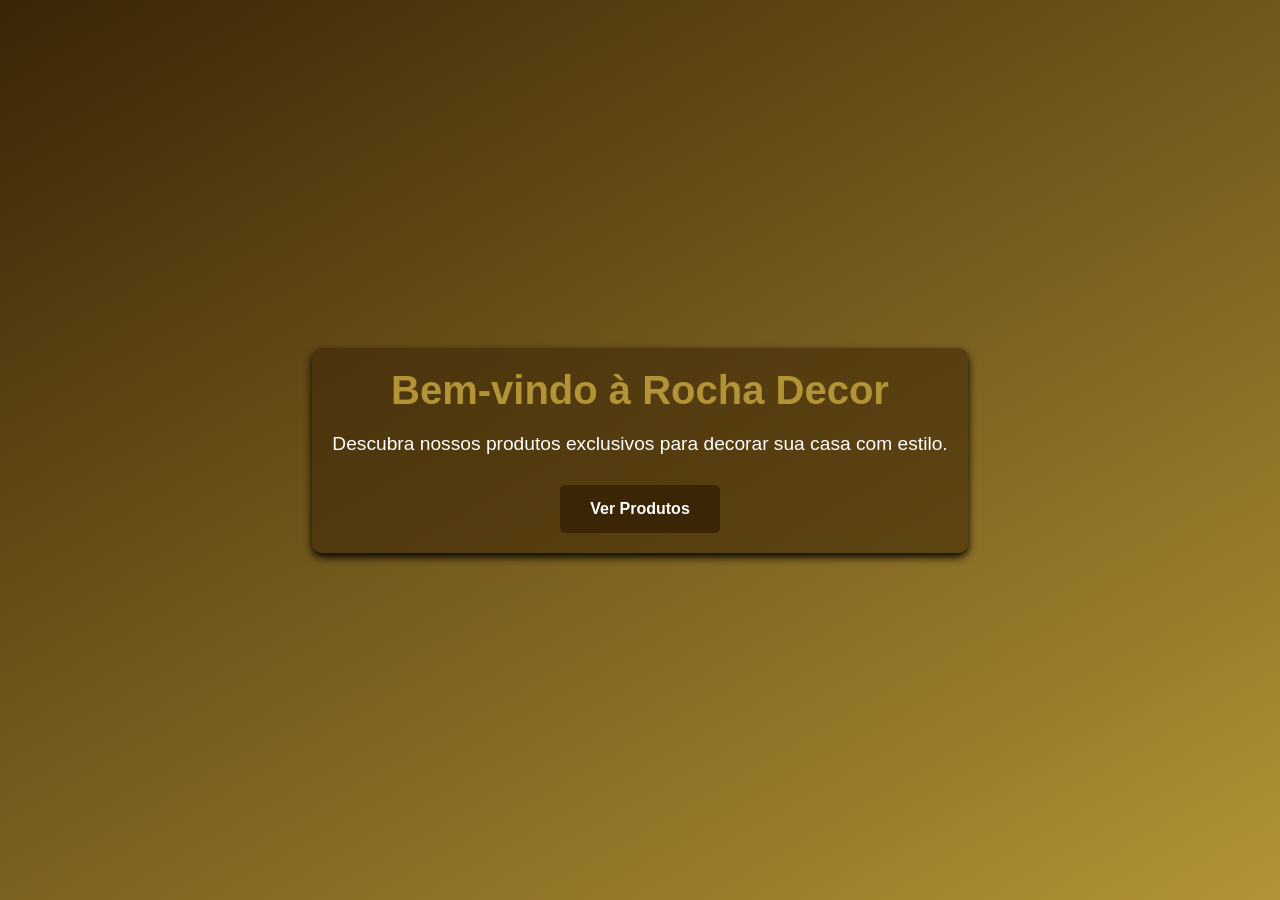
<file: paginaexcluida.html>
<!DOCTYPE html>
<html lang="pt-BR">
<head>
    <meta charset="UTF-8">
    <meta name="viewport" content="width=device-width, initial-scale=1.0">
    <title>Bem-vindo à Tapeçaria</title>
    <style>
        * {
            margin: 0;
            padding: 0;
            box-sizing: border-box;
        }

        body {
            font-family: Arial, sans-serif;
            background: linear-gradient(150deg,#3a2506, #b29335);
            display: flex;
            justify-content: center;
            align-items: center;
            height: 100vh;
            color: #333;
        }

        .container {
            text-align: center;
            padding: 20px;
            background: #3a25068e;
            box-shadow: 0 4px 8px rgb(0, 0, 0);
            border-radius: 10px;
        }

        .container h1 {
            font-size: 2.5rem;
            margin-bottom: 20px;
            color:#B29335
            
        }

        .container p {
            font-size: 1.2rem;
            margin-bottom: 30px;
            color: #fff;
        }

        .button {
            display: inline-block;
            padding: 15px 30px;
            font-size: 1rem;
            font-weight: bold;
            color: #fff;
            background: #3a2506;
            text-decoration: none;
            border-radius: 5px;
            transition: 0.3s;
        }

        .button:hover {
            background: #B29335;
        }
    </style>
</head>
<body>
    <div class="container">
        <h1>Bem-vindo à Rocha Decor</h1>
        <p>Descubra nossos produtos exclusivos para decorar sua casa com estilo.</p>
        <a href="index1.html" class="button">Ver Produtos</a>
    </div>
</body>
</html>
</file>
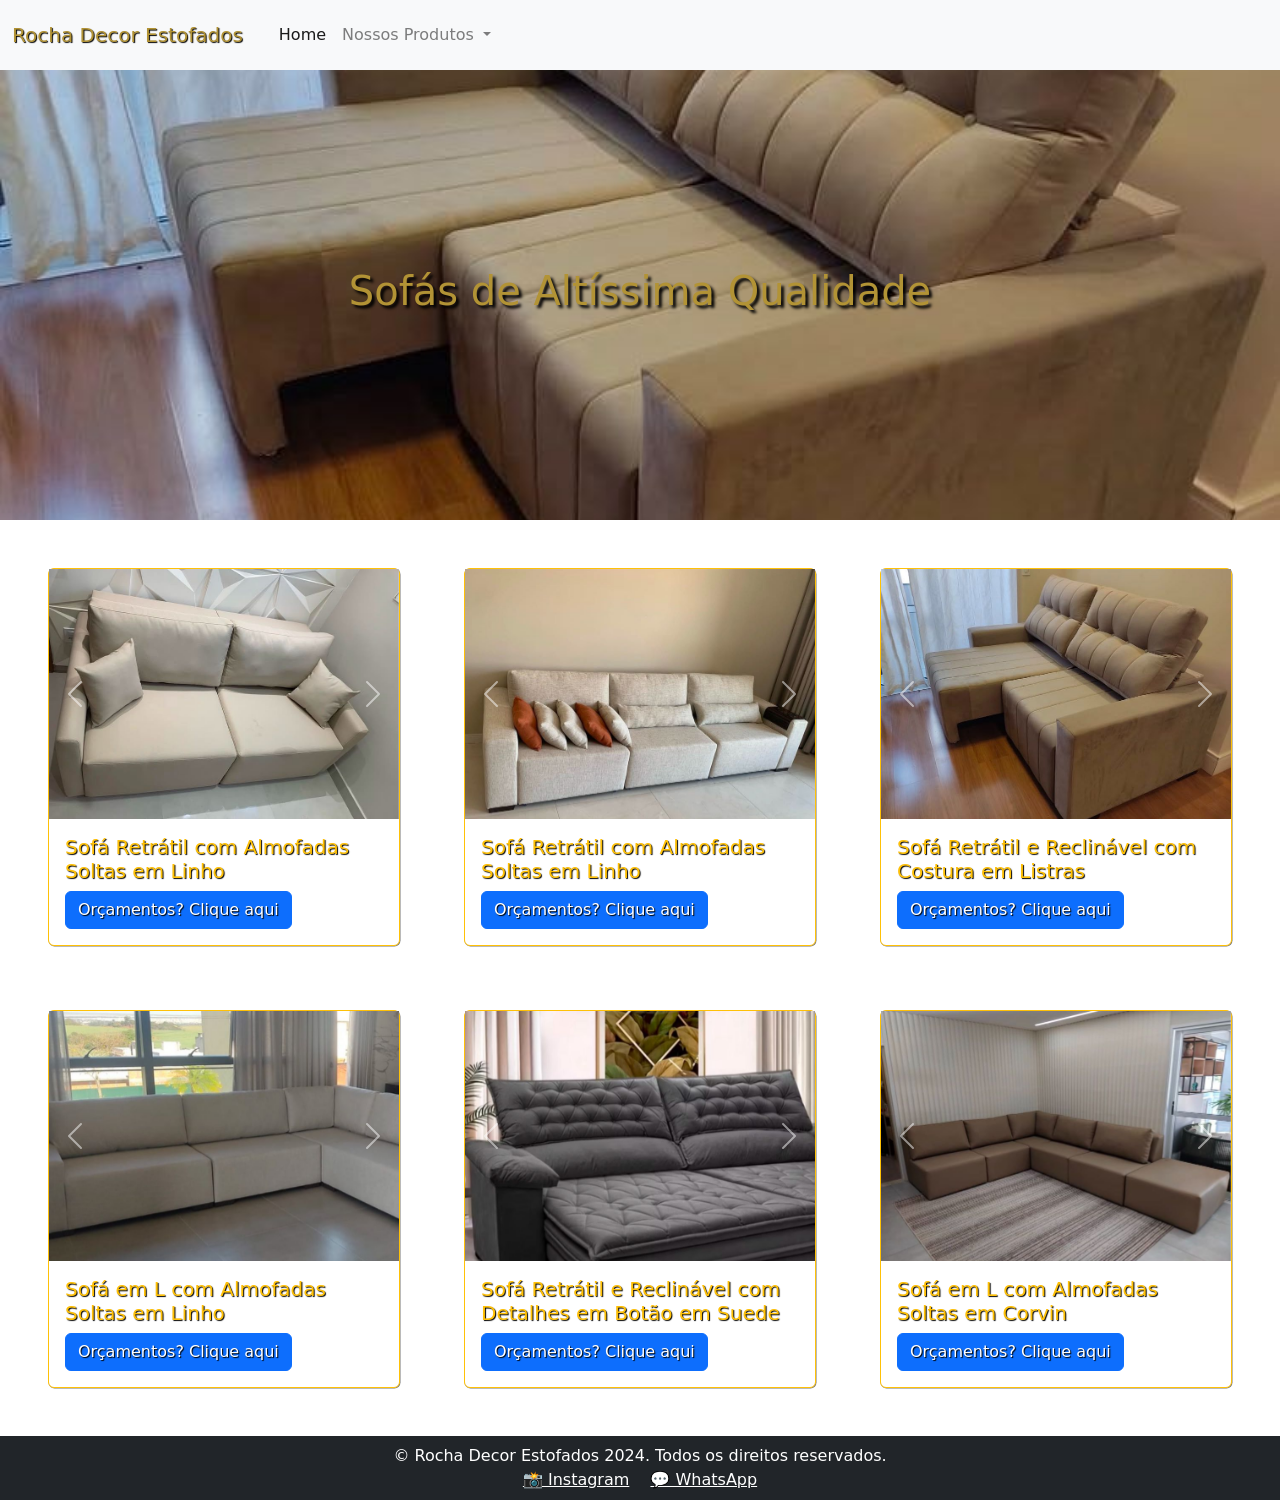
<file: paginasofa.html>
<!DOCTYPE html>
<html lang="en">
<head>
    <meta charset="UTF-8">
    <meta name="viewport" content="width=device-width, initial-scale=1.0">
    <title>Rocha Decor</title>
    <link rel="shortcut icon" href="imagens/logo.jpg" type="image/x-icon">
    <link href="https://fonts.googleapis.com/css2?family=Roboto:wght@400;700&display=swap" rel="stylesheet">
    <link rel="stylesheet" href="https://cdnjs.cloudflare.com/ajax/libs/font-awesome/6.0.0-beta3/css/all.min.css">
    <link rel="stylesheet" href="estilo/style1.css">
    <link rel="stylesheet" href="https://stackpath.bootstrapcdn.com/bootstrap/4.1.3/css/bootstrap.min.css" integrity="sha384-MCw98/SFnGE8fJT3GXwEOngsV7Zt27NXFoaoApmYm81iuXoPkFOJwJ8ERdknLPMO" crossorigin="anonymous">
    <link href="https://cdn.jsdelivr.net/npm/bootstrap@5.3.0/dist/css/bootstrap.min.css" rel="stylesheet">

    
<!-- Bootstrap JS -->
<script src="https://cdn.jsdelivr.net/npm/bootstrap@5.3.0/dist/js/bootstrap.bundle.min.js"></script>
</head>
<body>
    <nav class="navbar navbar-expand-lg navbar-light bg-light">
        <a class="navbar-brand" href="index.html" id="tituloo">Rocha Decor Estofados</a>
        <button class="navbar-toggler" type="button" data-toggle="collapse" data-target="#conteudoNavbarSuportado" aria-controls="conteudoNavbarSuportado" aria-expanded="false" aria-label="Alterna navegação">
        <span class="navbar-toggler-icon"></span>
        </button>
        <div class="collapse navbar-collapse" id="conteudoNavbarSuportado">
        <ul class="navbar-nav mr-auto">
            <li class="nav-item active">
            <a class="nav-link" href="index.html">Home <span class="sr-only">(página atual)</span></a>
            </li>
            <li class="nav-item dropdown">
            <a class="nav-link dropdown-toggle" href="#" id="navbarDropdown" role="button" data-toggle="dropdown" aria-haspopup="true" aria-expanded="false">
              Nossos Produtos
            </a>
            <div class="dropdown-menu" aria-labelledby="navbarDropdown">
                <a class="dropdown-item" href="paginasofa.html">Sofás</a>
                <a class="dropdown-item" href="paginacama.html">Camas</a>
                <a class="dropdown-item" href="paginacabececeira.html">Cabeceiras</a>
                <!--<a class="dropdown-item" href="cortinas.html">Cortinas</a> 
                <a class="dropdown-item" href="contato.html">Contato</a>
                <a class="dropdown-item" href="sobre.html">Sobre a Empresa</a>
                -->
                <a class="dropdown-item" href="paginacantoalemao.html">Canto Alemão</a>
                
                <div class="dropdown-divider"></div>
                <a class="dropdown-item" href="https://w.app/x1gLW2" target="_blank">WhatSapp</a>
                <a class="dropdown-item" href="https://www.instagram.com/rocha_decor_estofados?utm_source=ig_web_button_share_sheet&igsh=ZDNlZDc0MzIxNw==" target="_blank">Instagram</a>
            </div>
            </ul>
        </form>
    </div>
    </nav>

    <div class="hero" id="hero1">
        <h2>Sofás de Altíssima Qualidade</h2>
    </div>

    <section id="products" class="products">

    

      <div class="d-flex flex-wrap justify-content-center align-items-center my-3" style="gap: 20px;">
        <div class="card border-warning text-warning" style="width: 22rem;">
          <!-- Carousel Único -->
          <div id="carouselExample1" class="carousel slide" data-bs-ride="carousel">
            <div class="carousel-inner">
              <div class="carousel-item active">
                <img src="imagens/sofaretratilemlinho.jpg" class="d-block w-100" alt="Sofá 1">
              </div>
              <div class="carousel-item">
                <img src="imagens/sofaretratilemlinho2.jpg" class="d-block w-100" alt="Sofá 2">
              </div>
            </div>
            <button class="carousel-control-prev" type="button" data-bs-target="#carouselExample1" data-bs-slide="prev">
              <span class="carousel-control-prev-icon" aria-hidden="true"></span>
              <span class="visually-hidden">Anterior</span>
            </button>
            <button class="carousel-control-next" type="button" data-bs-target="#carouselExample1" data-bs-slide="next">
              <span class="carousel-control-next-icon" aria-hidden="true"></span>
              <span class="visually-hidden">Próximo</span>
            </button>
          </div>
          <div class="card-body">
            <h5 class="card-title">Sofá Retrátil com Almofadas Soltas em Linho</h5>
            <a href="https://w.app/x1gLW2" class="btn btn-primary" target="_blank">Orçamentos? Clique aqui</a>
          </div>
        </div>
      </div>
      




<!-- Segundo Card -->



<div class="d-flex flex-wrap justify-content-center align-items-center my-3" style="gap: 20px;">
  <div class="card border-warning text-warning" style="width: 22rem;">
    <!-- Carousel Único -->
    <div id="carouselExample2" class="carousel slide" data-bs-ride="carousel">
      <div class="carousel-inner">
        <div class="carousel-item active">
          <img src="imagens/sofaemlinho3lugares.jpg" class="d-block w-100" alt="Sofá 1">
        </div>
        <div class="carousel-item">
          <img src="imagens/sofaemlinho3lugares2.jpg" class="d-block w-100" alt="Sofá 2">
        </div>
        <div class="carousel-item">
          <img src="imagens/sofaemlinho3lugares3.jpg" class="d-block w-100" alt="Sofá 3">
        </div>
        <div class="carousel-item">
          <img src="imagens/sofaemlinho3lugares4.jpg" class="d-block w-100" alt="Sofá 4">
        </div>
      </div>
      <button class="carousel-control-prev" type="button" data-bs-target="#carouselExample2" data-bs-slide="prev">
        <span class="carousel-control-prev-icon" aria-hidden="true"></span>
        <span class="visually-hidden">Anterior</span>
      </button>
      <button class="carousel-control-next" type="button" data-bs-target="#carouselExample2" data-bs-slide="next">
        <span class="carousel-control-next-icon" aria-hidden="true"></span>
        <span class="visually-hidden">Próximo</span>
      </button>
    </div>
    <div class="card-body">
      <h5 class="card-title">Sofá Retrátil com Almofadas Soltas em Linho</h5>
      <a href="https://w.app/x1gLW2" class="btn btn-primary" target="_blank">Orçamentos? Clique aqui</a>
    </div>
  </div>
</div>

                
  <!--TERCEIRO CARD -->


  <div class="d-flex flex-wrap justify-content-center align-items-center my-3" style="gap: 20px;">
    <div class="card border-warning text-warning" style="width: 22rem;">
      <!-- Carrossel Único -->
      <div id="carouselExample3" class="carousel slide" data-bs-ride="carousel">
        <div class="carousel-inner">
          <div class="carousel-item active">
            <img src="imagens/sofaretratilemlistras.jpg" class="d-block w-100" alt="Sofá 1">
          </div>
          <div class="carousel-item">
            <img src="imagens/sofaretratilemlistras2.jpg" class="d-block w-100" alt="Sofá 2">
          </div>
          <div class="carousel-item">
            <img src="imagens/sofaretratilemlistras3.jpg" class="d-block w-100" alt="Sofá 3">
          </div>
          <div class="carousel-item">
            <img src="imagens/sofaretratilemlistras4.jpg" class="d-block w-100" alt="Sofá 4">
          </div>
          <div class="carousel-item">
            <img src="imagens/sofaretratilemlistras5.jpg" class="d-block w-100" alt="Sofá 5">
          </div>
        </div>
        <button class="carousel-control-prev" type="button" data-bs-target="#carouselExample3" data-bs-slide="prev">
          <span class="carousel-control-prev-icon" aria-hidden="true"></span>
          <span class="visually-hidden">Anterior</span>
        </button>
        <button class="carousel-control-next" type="button" data-bs-target="#carouselExample3" data-bs-slide="next">
          <span class="carousel-control-next-icon" aria-hidden="true"></span>
          <span class="visually-hidden">Próximo</span>
        </button>
      </div>
      <div class="card-body">
        <h5 class="card-title">Sofá Retrátil e Reclinável com Costura em Listras</h5>
        <a href="https://w.app/x1gLW2" class="btn btn-primary" target="_blank">Orçamentos? Clique aqui</a>
      </div>
    </div>
  </div>
  

<!-- quarto card -->

<div class="d-flex flex-wrap justify-content-center align-items-center my-3" style="gap: 20px;">
  <div class="card border-warning text-warning" style="width: 22rem;">
    <!-- Carrossel Único -->
    <div id="carouselExample4" class="carousel slide" data-bs-ride="carousel">
      <div class="carousel-inner">
        <div class="carousel-item active">
          <img src="imagens/sofaeml01.jpg" class="d-block w-100" alt="Sofá 1">
        </div>
        <div class="carousel-item">
          <img src="imagens/sofaeml02.jpg" class="d-block w-100" alt="Sofá 2">
        </div>
      </div>
      <button class="carousel-control-prev" type="button" data-bs-target="#carouselExample4" data-bs-slide="prev">
        <span class="carousel-control-prev-icon" aria-hidden="true"></span>
        <span class="visually-hidden">Anterior</span>
      </button>
      <button class="carousel-control-next" type="button" data-bs-target="#carouselExample4" data-bs-slide="next">
        <span class="carousel-control-next-icon" aria-hidden="true"></span>
        <span class="visually-hidden">Próximo</span>
      </button>
    </div>
    <div class="card-body">
      <h5 class="card-title">Sofá em L com Almofadas Soltas em Linho</h5>
      <a href="https://w.app/x1gLW2" class="btn btn-primary" target="_blank">Orçamentos? Clique aqui</a>
    </div>
  </div>
</div>

<!-- quinto card -->

<div class="d-flex flex-wrap justify-content-center align-items-center my-3" style="gap: 20px;">
  <div class="card border-warning text-warning" style="width: 22rem;">
    <!-- Carrossel Único -->
    <div id="carouselExample5" class="carousel slide" data-bs-ride="carousel">
      <div class="carousel-inner">
        <div class="carousel-item active">
          <img src="imagens/sofacheiodebotao.jpg" class="d-block w-100" alt="Sofá 1">
        </div>
      </div>
      <button class="carousel-control-prev" type="button" data-bs-target="#carouselExample5" data-bs-slide="prev">
        <span class="carousel-control-prev-icon" aria-hidden="true"></span>
        <span class="visually-hidden">Anterior</span>
      </button>
      <button class="carousel-control-next" type="button" data-bs-target="#carouselExample5" data-bs-slide="next">
        <span class="carousel-control-next-icon" aria-hidden="true"></span>
        <span class="visually-hidden">Próximo</span>
      </button>
    </div>
    <div class="card-body">
      <h5 class="card-title">Sofá Retrátil e Reclinável com Detalhes em Botão em Suede</h5>
      <a href="https://w.app/x1gLW2" class="btn btn-primary" target="_blank">Orçamentos? Clique aqui</a>
    </div>
  </div>
</div>





<!-- sexto card -->

<div class="d-flex flex-wrap justify-content-center align-items-center my-3" style="gap: 20px;">
  <div class="card border-warning text-warning" style="width: 22rem;">
    <!-- Carrossel Único -->
    <div id="carouselExample6" class="carousel slide" data-bs-ride="carousel">
      <div class="carousel-inner">
        <div class="carousel-item active">
          <img src="imagens/sofaemlcorvin1.jpg" class="d-block w-100" alt="Sofá 1">
        </div>
        <div class="carousel-item">
          <img src="imagens/sofaemlcorvin2.jpg" class="d-block w-100" alt="Sofá 2">
        </div>
        <div class="carousel-item">
          <img src="imagens/sofaemlcorvin3.jpg" class="d-block w-100" alt="Sofá 3">
        </div>
      </div>
      <button class="carousel-control-prev" type="button" data-bs-target="#carouselExample6" data-bs-slide="prev">
        <span class="carousel-control-prev-icon" aria-hidden="true"></span>
        <span class="visually-hidden">Anterior</span>
      </button>
      <button class="carousel-control-next" type="button" data-bs-target="#carouselExample6" data-bs-slide="next">
        <span class="carousel-control-next-icon" aria-hidden="true"></span>
        <span class="visually-hidden">Próximo</span>
      </button>
    </div>
    <div class="card-body">
      <h5 class="card-title">Sofá em L com Almofadas Soltas em Corvin</h5>
      <a href="https://w.app/x1gLW2" class="btn btn-primary" target="_blank">Orçamentos? Clique aqui</a>
    </div>
  </div>



</section>




  <footer class="bg-dark text-white text-center py-2 mt-auto">
    <p class="mb-0">© Rocha Decor Estofados 2024. Todos os direitos reservados.</p>
    <div>
      <a href="https://www.instagram.com/rocha_decor_estofados?utm_source=ig_web_button_share_sheet&igsh=ZDNlZDc0MzIxNw==" target="_blank" class="text-white mx-2">📸 Instagram</a>
      <a href="https://w.app/x1gLW2" target="_blank" class="text-white mx-2">💬 WhatsApp</a>
    </div>
  </footer>



    <script src="https://code.jquery.com/jquery-3.3.1.slim.min.js" integrity="sha384-q8i/X+965DzO0rT7abK41JStQIAqVgRVzpbzo5smXKp4YfRvH+8abtTE1Pi6jizo" crossorigin="anonymous"></script>
<script src="https://cdnjs.cloudflare.com/ajax/libs/popper.js/1.14.3/umd/popper.min.js" integrity="sha384-ZMP7rVo3mIykV+2+9J3UJ46jBk0WLaUAdn689aCwoqbBJiSnjAK/l8WvCWPIPm49" crossorigin="anonymous"></script>
<script src="https://stackpath.bootstrapcdn.com/bootstrap/4.1.3/js/bootstrap.min.js" integrity="sha384-ChfqqxuZUCnJSK3+MXmPNIyE6ZbWh2IMqE241rYiqJxyMiZ6OW/JmZQ5stwEULTy" crossorigin="anonymous"></script> 
<script src="https://cdn.jsdelivr.net/npm/bootstrap@5.3.0/dist/js/bootstrap.bundle.min.js"></script>
    
</body>
</html>
</file>
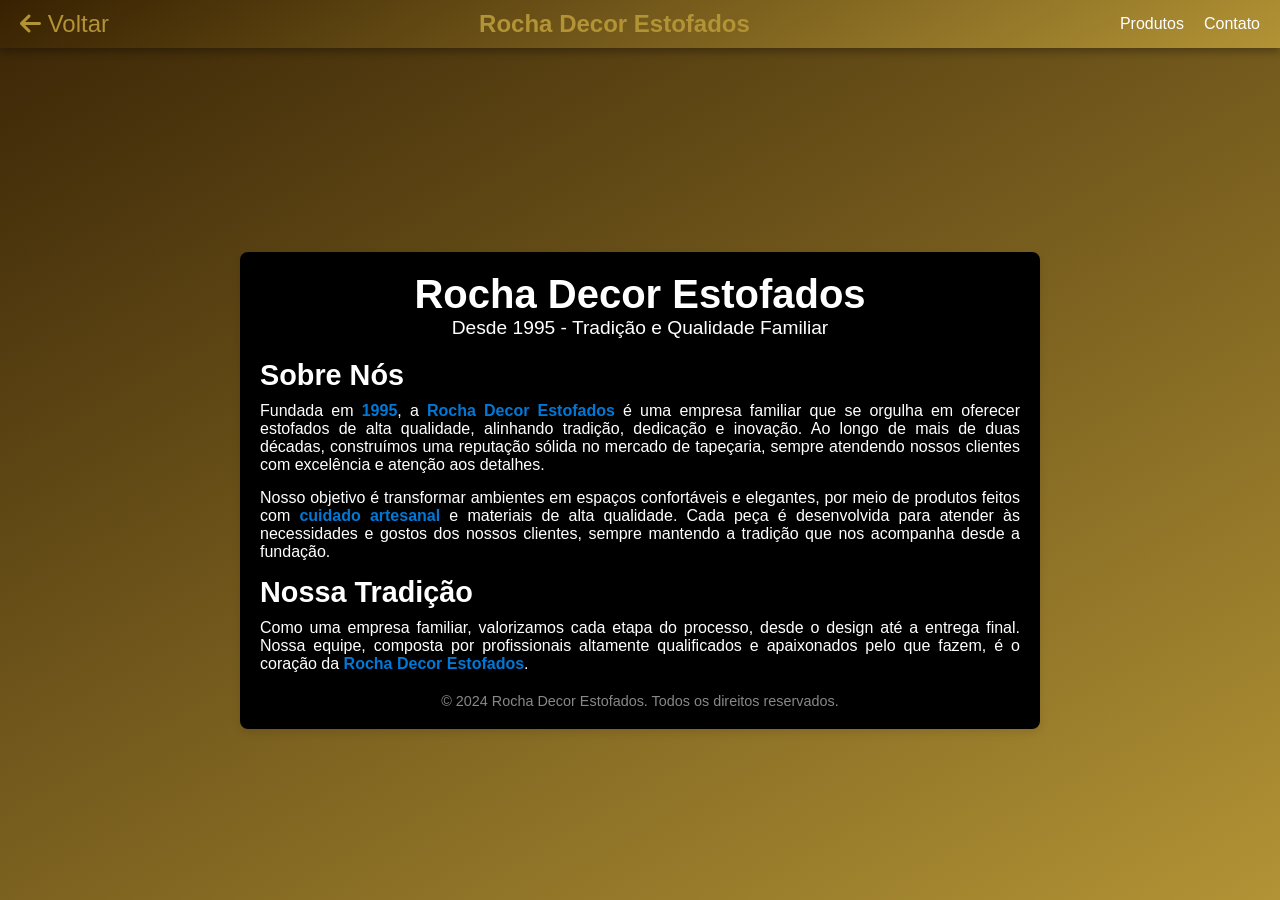
<file: sobre.html>
<style> 
    * {
        margin: 0;
        padding: 0;
        box-sizing: border-box;
    }

    body {
        font-family: Arial, sans-serif;
        background: linear-gradient(150deg, #3a2506, #B29335);
        display: flex;
        justify-content: center;
        align-items: center;
        height: 100vh;
        color: #333;
    }
    header {
       background: linear-gradient(150deg, #372101, #B29335); /* Marrom escuro */
        color: #B29335;
        padding: 10px 20px;
        display: flex;
        justify-content: space-between;
        align-items: center;
        position: fixed;
        top: 0;
        width: 100%;
        box-shadow: 0 4px 8px rgba(0, 0, 0, 0.3);
    }

    header .logo {
        font-size: 1.5rem;
        font-weight: bold;
        color: #b29335
    }

    header nav ul {
        list-style: none;
        display: flex;
        gap: 20px;
    }

    header nav ul li {
        display: inline;
    }

    header nav ul li a {
        text-decoration: none;
        color: #fff;
        font-size: 1rem;
        transition: color 0.3s;
    }

    header nav ul li a:hover {
        color: #372101; /* Cor dourada ao passar o mouse */
    }

    .container {
        max-width: 800px;
        margin: 80px auto 0; /* Espaço para o header fixo */
        background: #000000;
        padding: 20px;
        box-shadow: 0 4px 8px rgba(0, 0, 0, 0.1);
        border-radius: 8px;
    }

    .header {
        text-align: center;
        margin-bottom: 20px;
    }

    .header h1 {
        font-size: 2.5rem;
        color: white;
    }

    .header p {
        font-size: 1.2rem;
        color: #ffffff;
    }

    .content {
        text-align: justify;
    }

    .content h2 {
        font-size: 1.8rem;
        margin-bottom: 10px;
        color: #ffffff;
    }

    .content p {
        margin-bottom: 15px;
        color: #ffffff;
    }

    .content .highlight {
        color: #0078D7;
        font-weight: bold;
    }

    .footer {
        text-align: center;
        margin-top: 20px;
        font-size: 0.9rem;
        color: #888;
    }
</style>

<link href="https://cdnjs.cloudflare.com/ajax/libs/font-awesome/6.0.0-beta3/css/all.min.css" rel="stylesheet">
</head>
<body>
<header>
    <a href="index1.html" style="text-decoration: none; font-size: 1.5rem; color: #b29335;">
        <i class="fas fa-arrow-left"></i> Voltar
    </a>
    <div class="logo">Rocha Decor Estofados</div>
    <nav>
        <ul>
            <li><a href="index1.html">Produtos</a></li>
            <li><a href="contato.html">Contato</a></li>
        </ul>
    </nav>
</header>

<div class="container">
    <div class="header">
        <h1>Rocha Decor Estofados</h1>
        <p>Desde 1995 - Tradição e Qualidade Familiar</p>
    </div>

    <div class="content">
        <h2>Sobre Nós</h2>
        <p>
            Fundada em <span class="highlight">1995</span>, a <span class="highlight">Rocha Decor Estofados</span> é uma empresa familiar que se orgulha em oferecer estofados de alta qualidade, alinhando tradição, dedicação e inovação. Ao longo de mais de duas décadas, construímos uma reputação sólida no mercado de tapeçaria, sempre atendendo nossos clientes com excelência e atenção aos detalhes.
        </p>
        <p>
            Nosso objetivo é transformar ambientes em espaços confortáveis e elegantes, por meio de produtos feitos com <span class="highlight">cuidado artesanal</span> e materiais de alta qualidade. Cada peça é desenvolvida para atender às necessidades e gostos dos nossos clientes, sempre mantendo a tradição que nos acompanha desde a fundação.
        </p>
        <h2>Nossa Tradição</h2>
        <p>
            Como uma empresa familiar, valorizamos cada etapa do processo, desde o design até a entrega final. Nossa equipe, composta por profissionais altamente qualificados e apaixonados pelo que fazem, é o coração da <span class="highlight">Rocha Decor Estofados</span>.
        </p>
    </div>

    <div class="footer">
        &copy; 2024 Rocha Decor Estofados. Todos os direitos reservados.
    </div>
</div>
</body>
</html>
</file>
<file: estilo/style1.css>
body {
    padding: 0;
    margin: 0;
    font-family: 'Roboto', sans-serif;
    color: #333;
    background-color: #e2e2e2;
}

html{
    padding: 0;
    margin: 0;
}

/*header {
    background: linear-gradient(150deg, #372101, #B29335);;
    color: #fff;
    padding: 1rem 2rem;
    display: flex;
    justify-content: space-between;
    align-items: center;
}
header h1 {
    margin: 0;
    color: #B29335;
    text-align: center;
}
nav ul {
    list-style: none;
    margin: 0;
    padding: 0;
    display: flex;
    gap: 1rem;
}
nav a {
    color: #ffffff;
    text-decoration: none;
    transition: color 0.3s;
}
nav a:hover {
    color: #372101;
}*/
.hero {
    background: url('../imagens/fundo.jpeg') no-repeat center center/cover;
    height: 50vh;
    display: flex;
    justify-content: center;
    align-items: center;
    color: #ffffff;
    text-align: center;
    /* background-attachment: fixed;*/
}
a#tituloo{
    padding: 12px;
}

div#hero1{
    
        background: url('../imagens/sofaretratilemlistras.jpg') no-repeat center center/cover;
        height: 50vh;
        display: flex;
        justify-content: center;
        align-items: center;
        color: #ffffff;
        text-align: center;
}

div#hero2{
    
    background: url('../imagens/cama.webp') no-repeat center center/cover;
    height: 50vh;
    display: flex;
    justify-content: center;
    align-items: center;
    color: #ffffff;
    text-align: center;
}

div#hero3{
    
    background: url('../imagens/cabeceira.webp') no-repeat center center/cover;
    height: 50vh;
    display: flex;
    justify-content: center;
    align-items: center;
    color: #ffffff;
    text-align: center;
}

div#hero4{
    
    background: url('../imagens/cantoalemaofundo.jpg') no-repeat center center/cover;
    height: 50vh;
    display: flex;
    justify-content: center;
    align-items: center;
    color: #ffffff;
    text-align: center;
}
.hero h2 {
    font-size: 2.5rem;
    color: #b29335;
    text-shadow:  3px 3px 3px black;
}
.products {
    padding: 2rem;
    display: grid;
    grid-template-columns: repeat(auto-fit, minmax(300px, 1fr));
    gap: 2rem;
}

.card-img-top{
    height: 250px; /* Altura desejada */
    object-fit: cover; /* Corta a imagem para ajustar sem distorção */
}
.carousel-item{
    height: 250px; /* Altura desejada */
    object-fit: cover; /* Corta a imagem para ajustar sem distorção */
}

.card-title{
    text-shadow:1px 1px 1px black ;
}
.btn-primary {
    text-shadow:1px 1px 1px black ;
}
.border-warning{
box-shadow:0.5px 0.5px 0.5px rgba(0, 0, 0, 0.538) ;}

.carrossel {
    display: flex;
    justify-content: center; /* Centraliza horizontalmente */
    height: 100vh;
    
}
.carousel slide{
width: 200px;
height: 100px;
background-color: #4CAF50;
color: white;
text-align: center;
line-height: 100px;
}


.fade-in {
    opacity: 0;
    transform: translateY(20px);
    transition: all 0.5s ease-out;
    box-shadow:  3px 3px 3px 3px #372101a6;
}
.fade-in.show {
    opacity: 1;
    transform: translateY(0);
}
h3 {
    text-align: center;
    color: #B29335;
    font-size: 30px;
}

a {
    text-decoration: none ;
    color:#B29335 ;
}

a#tituloo{
    color: #B29335;
    text-shadow:  1px 1px 1px black;
}
</file>
